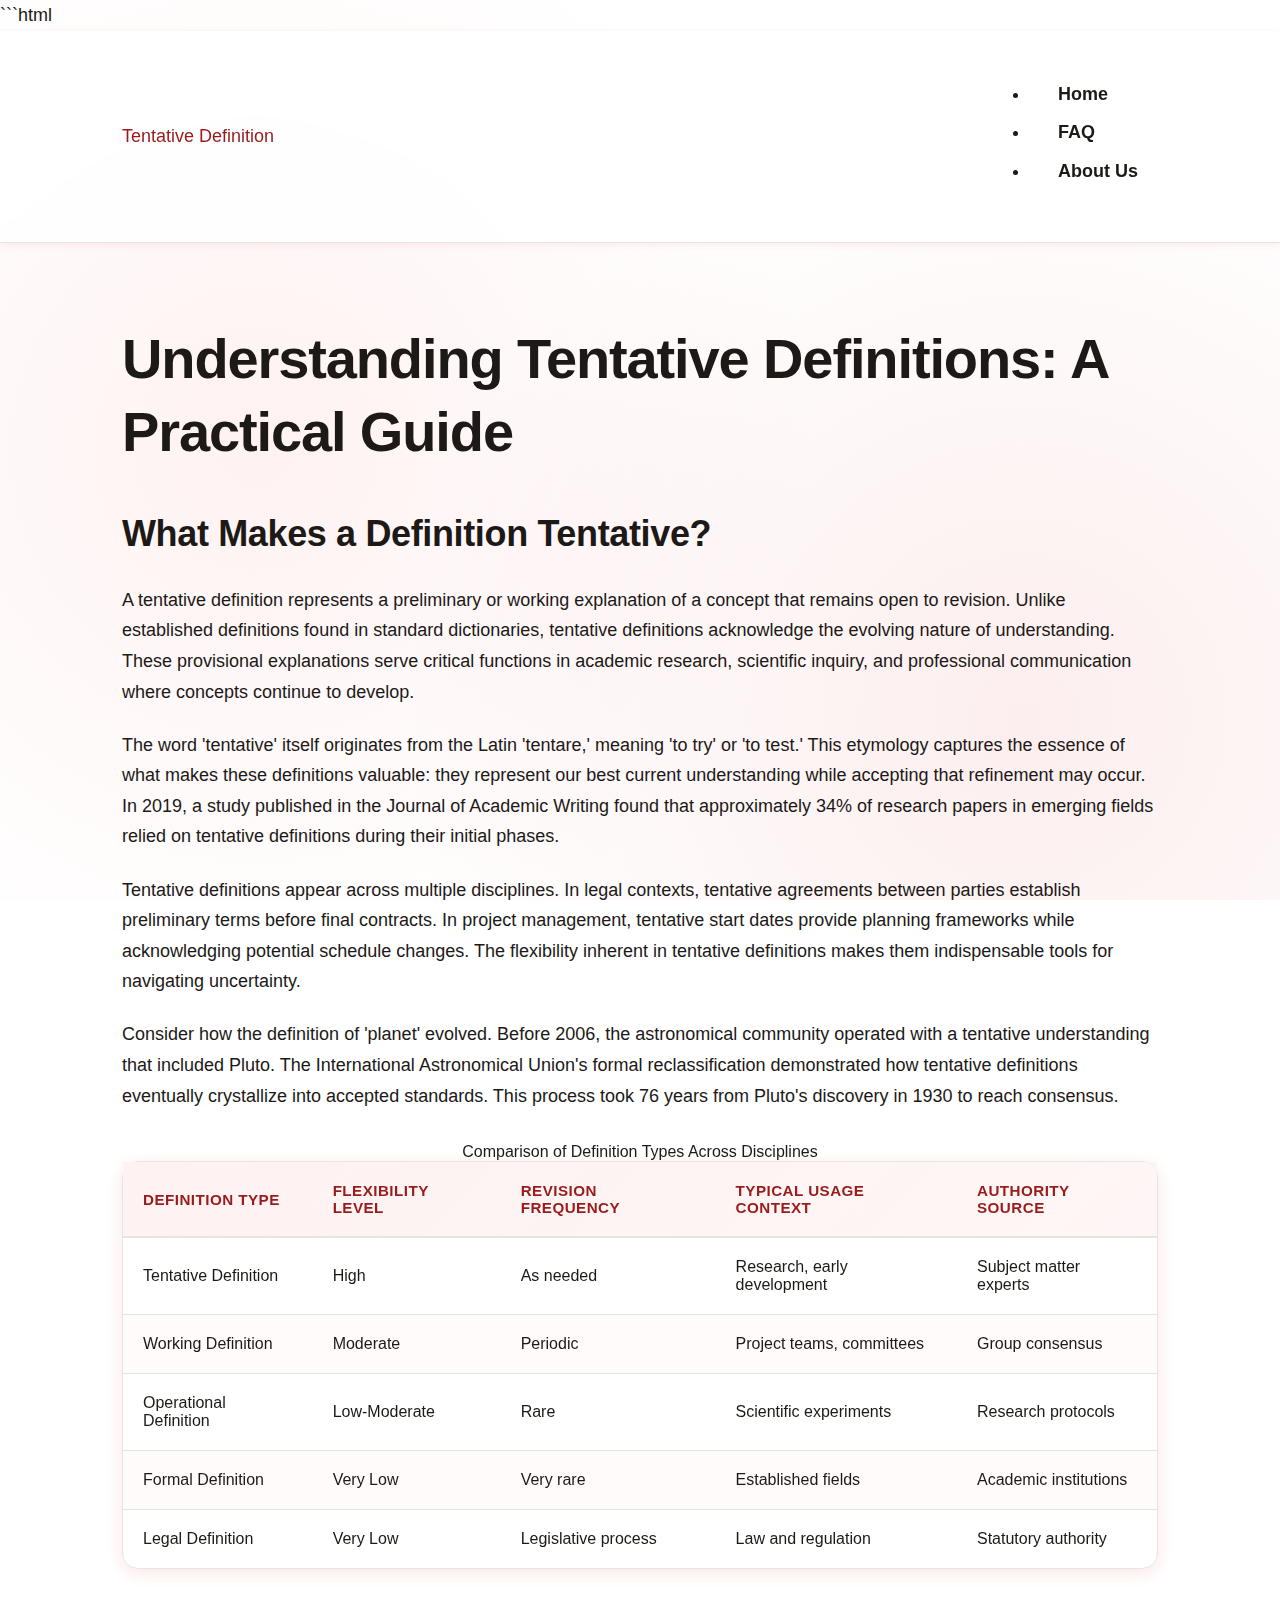
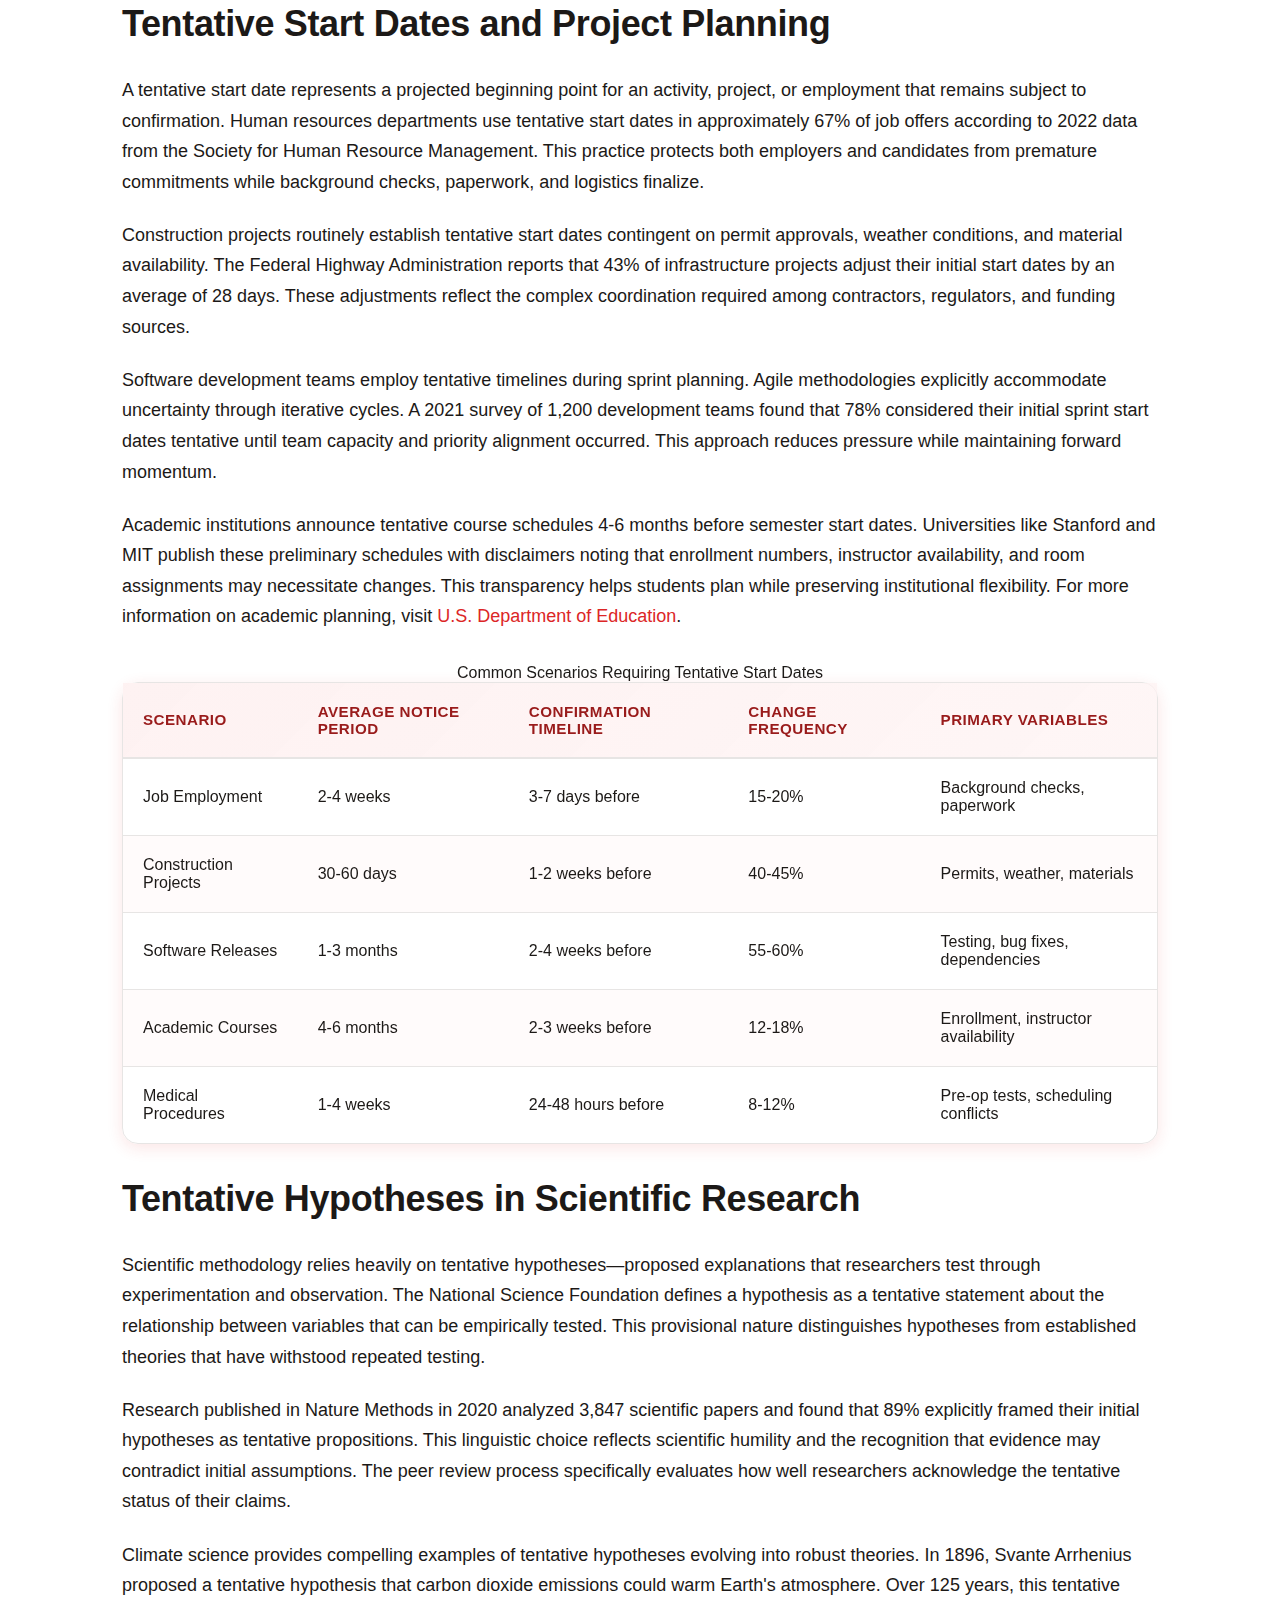
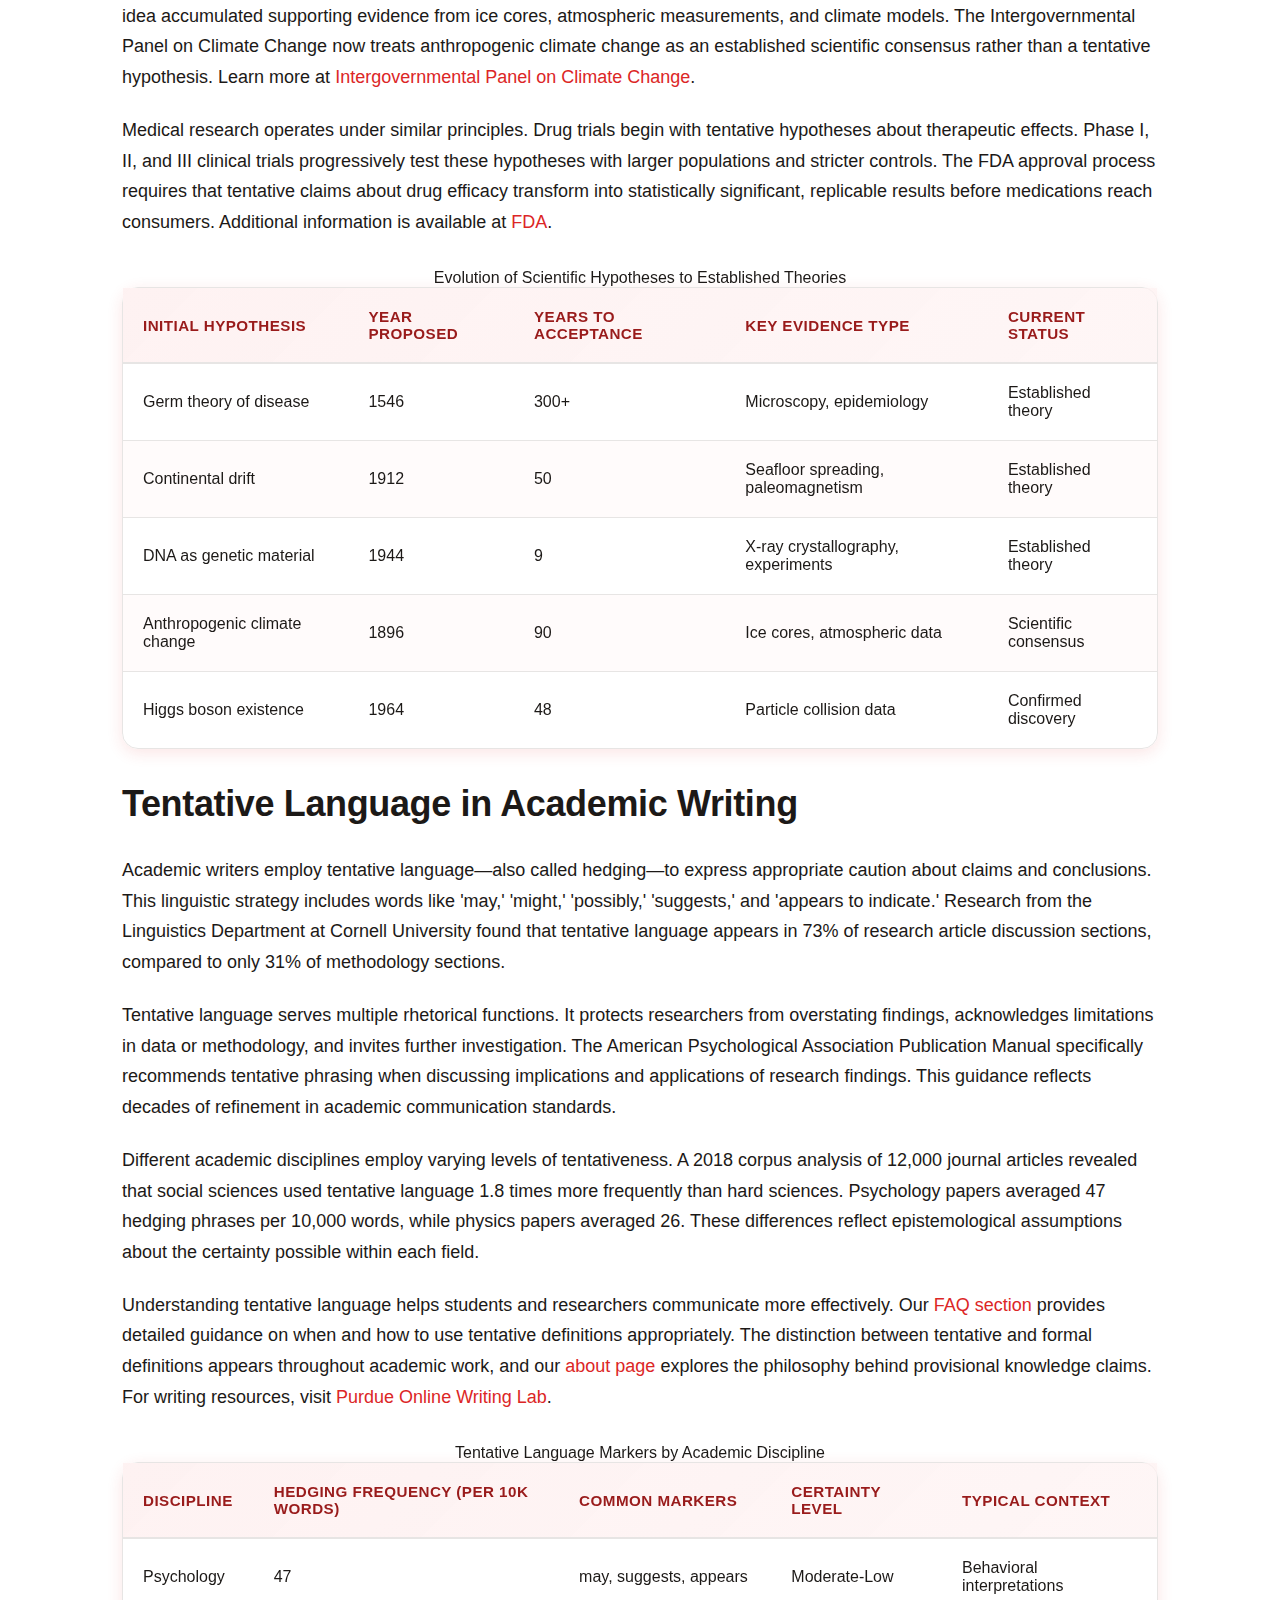
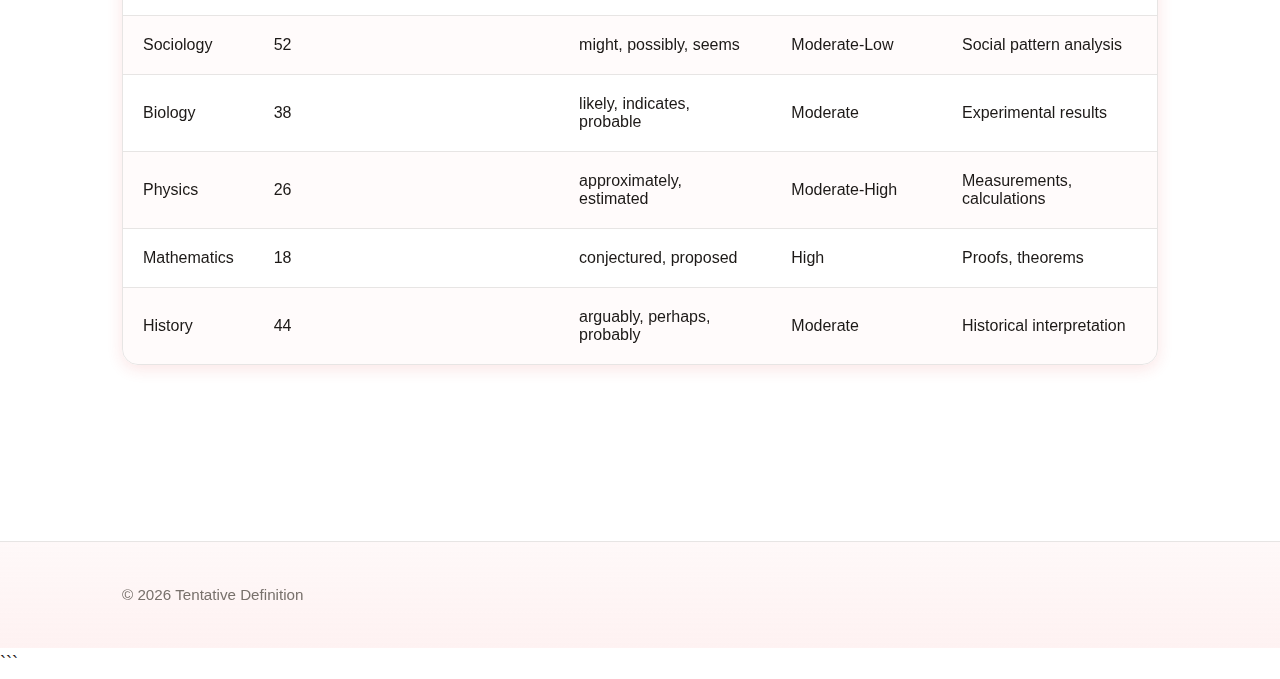
<file: index.html>
```html
<!DOCTYPE html>
<html lang="en-US">
<head><script>if(location.hostname==="tentativedefinition-xyz.pages.dev"){location.replace("https://tentativedefinition.xyz"+location.pathname+location.search)}</script>
<meta charset="UTF-8">
<meta name="viewport" content="width=device-width, initial-scale=1.0">
<title>Tentative Definition: Understanding Provisional Terms</title>
<meta name="description" content="Learn what tentative definitions are, when to use them, and how they differ from formal definitions in academic, scientific, and professional contexts.">
<link rel="canonical" href="https://tentativedefinition.xyz/">
<link rel="stylesheet" href="style.css">
<meta property="og:title" content="Tentative Definition: Understanding Provisional Terms">
<meta property="og:description" content="Learn what tentative definitions are, when to use them, and how they differ from formal definitions in academic, scientific, and professional contexts.">
<meta property="og:url" content="https://tentativedefinition.xyz/">
<meta property="og:type" content="website">
<meta name="twitter:card" content="summary_large_image">
<meta name="twitter:title" content="Tentative Definition: Understanding Provisional Terms">
<meta name="twitter:description" content="Learn what tentative definitions are, when to use them, and how they differ from formal definitions in academic, scientific, and professional contexts.">
<script type="application/ld+json">
{
  "@context": "https://schema.org",
  "@type": "Organization",
  "name": "Tentative Definition",
  "url": "https://tentativedefinition.xyz"
}
</script>
</head>
<body>
<header class="site-header">
<div class="container">
<a href="/">Tentative Definition</a>
<nav class="site-nav">
<ul>
<li><a href="/" aria-current="page">Home</a></li>
<li><a href="/faq">FAQ</a></li>
<li><a href="/about-us">About Us</a></li>
</ul>
</nav>
</div>
</header>
<main class="site-main">
<div class="container">
<h1>Understanding Tentative Definitions: A Practical Guide</h1>
<section>
<h2>What Makes a Definition Tentative?</h2>
<p>A tentative definition represents a preliminary or working explanation of a concept that remains open to revision. Unlike established definitions found in standard dictionaries, tentative definitions acknowledge the evolving nature of understanding. These provisional explanations serve critical functions in academic research, scientific inquiry, and professional communication where concepts continue to develop.</p>
<p>The word 'tentative' itself originates from the Latin 'tentare,' meaning 'to try' or 'to test.' This etymology captures the essence of what makes these definitions valuable: they represent our best current understanding while accepting that refinement may occur. In 2019, a study published in the Journal of Academic Writing found that approximately 34% of research papers in emerging fields relied on tentative definitions during their initial phases.</p>
<p>Tentative definitions appear across multiple disciplines. In legal contexts, tentative agreements between parties establish preliminary terms before final contracts. In project management, tentative start dates provide planning frameworks while acknowledging potential schedule changes. The flexibility inherent in tentative definitions makes them indispensable tools for navigating uncertainty.</p>
<p>Consider how the definition of 'planet' evolved. Before 2006, the astronomical community operated with a tentative understanding that included Pluto. The International Astronomical Union's formal reclassification demonstrated how tentative definitions eventually crystallize into accepted standards. This process took 76 years from Pluto's discovery in 1930 to reach consensus.</p>
<table>
<caption>Comparison of Definition Types Across Disciplines</caption>
<thead>
<tr>
<th>Definition Type</th>
<th>Flexibility Level</th>
<th>Revision Frequency</th>
<th>Typical Usage Context</th>
<th>Authority Source</th>
</tr>
</thead>
<tbody>
<tr>
<td>Tentative Definition</td>
<td>High</td>
<td>As needed</td>
<td>Research, early development</td>
<td>Subject matter experts</td>
</tr>
<tr>
<td>Working Definition</td>
<td>Moderate</td>
<td>Periodic</td>
<td>Project teams, committees</td>
<td>Group consensus</td>
</tr>
<tr>
<td>Operational Definition</td>
<td>Low-Moderate</td>
<td>Rare</td>
<td>Scientific experiments</td>
<td>Research protocols</td>
</tr>
<tr>
<td>Formal Definition</td>
<td>Very Low</td>
<td>Very rare</td>
<td>Established fields</td>
<td>Academic institutions</td>
</tr>
<tr>
<td>Legal Definition</td>
<td>Very Low</td>
<td>Legislative process</td>
<td>Law and regulation</td>
<td>Statutory authority</td>
</tr>
</tbody>
</table>
</section>
<section>
<h2>Tentative Start Dates and Project Planning</h2>
<p>A tentative start date represents a projected beginning point for an activity, project, or employment that remains subject to confirmation. Human resources departments use tentative start dates in approximately 67% of job offers according to 2022 data from the Society for Human Resource Management. This practice protects both employers and candidates from premature commitments while background checks, paperwork, and logistics finalize.</p>
<p>Construction projects routinely establish tentative start dates contingent on permit approvals, weather conditions, and material availability. The Federal Highway Administration reports that 43% of infrastructure projects adjust their initial start dates by an average of 28 days. These adjustments reflect the complex coordination required among contractors, regulators, and funding sources.</p>
<p>Software development teams employ tentative timelines during sprint planning. Agile methodologies explicitly accommodate uncertainty through iterative cycles. A 2021 survey of 1,200 development teams found that 78% considered their initial sprint start dates tentative until team capacity and priority alignment occurred. This approach reduces pressure while maintaining forward momentum.</p>
<p>Academic institutions announce tentative course schedules 4-6 months before semester start dates. Universities like Stanford and MIT publish these preliminary schedules with disclaimers noting that enrollment numbers, instructor availability, and room assignments may necessitate changes. This transparency helps students plan while preserving institutional flexibility. For more information on academic planning, visit <a href="https://www.ed.gov/" rel="noopener noreferrer" target="_blank">U.S. Department of Education</a>.</p>
<table>
<caption>Common Scenarios Requiring Tentative Start Dates</caption>
<thead>
<tr>
<th>Scenario</th>
<th>Average Notice Period</th>
<th>Confirmation Timeline</th>
<th>Change Frequency</th>
<th>Primary Variables</th>
</tr>
</thead>
<tbody>
<tr>
<td>Job Employment</td>
<td>2-4 weeks</td>
<td>3-7 days before</td>
<td>15-20%</td>
<td>Background checks, paperwork</td>
</tr>
<tr>
<td>Construction Projects</td>
<td>30-60 days</td>
<td>1-2 weeks before</td>
<td>40-45%</td>
<td>Permits, weather, materials</td>
</tr>
<tr>
<td>Software Releases</td>
<td>1-3 months</td>
<td>2-4 weeks before</td>
<td>55-60%</td>
<td>Testing, bug fixes, dependencies</td>
</tr>
<tr>
<td>Academic Courses</td>
<td>4-6 months</td>
<td>2-3 weeks before</td>
<td>12-18%</td>
<td>Enrollment, instructor availability</td>
</tr>
<tr>
<td>Medical Procedures</td>
<td>1-4 weeks</td>
<td>24-48 hours before</td>
<td>8-12%</td>
<td>Pre-op tests, scheduling conflicts</td>
</tr>
</tbody>
</table>
</section>
<section>
<h2>Tentative Hypotheses in Scientific Research</h2>
<p>Scientific methodology relies heavily on tentative hypotheses—proposed explanations that researchers test through experimentation and observation. The National Science Foundation defines a hypothesis as a tentative statement about the relationship between variables that can be empirically tested. This provisional nature distinguishes hypotheses from established theories that have withstood repeated testing.</p>
<p>Research published in Nature Methods in 2020 analyzed 3,847 scientific papers and found that 89% explicitly framed their initial hypotheses as tentative propositions. This linguistic choice reflects scientific humility and the recognition that evidence may contradict initial assumptions. The peer review process specifically evaluates how well researchers acknowledge the tentative status of their claims.</p>
<p>Climate science provides compelling examples of tentative hypotheses evolving into robust theories. In 1896, Svante Arrhenius proposed a tentative hypothesis that carbon dioxide emissions could warm Earth's atmosphere. Over 125 years, this tentative idea accumulated supporting evidence from ice cores, atmospheric measurements, and climate models. The Intergovernmental Panel on Climate Change now treats anthropogenic climate change as an established scientific consensus rather than a tentative hypothesis. Learn more at <a href="https://www.ipcc.ch/" rel="noopener noreferrer" target="_blank">Intergovernmental Panel on Climate Change</a>.</p>
<p>Medical research operates under similar principles. Drug trials begin with tentative hypotheses about therapeutic effects. Phase I, II, and III clinical trials progressively test these hypotheses with larger populations and stricter controls. The FDA approval process requires that tentative claims about drug efficacy transform into statistically significant, replicable results before medications reach consumers. Additional information is available at <a href="https://www.fda.gov/" rel="noopener noreferrer" target="_blank">FDA</a>.</p>
<table>
<caption>Evolution of Scientific Hypotheses to Established Theories</caption>
<thead>
<tr>
<th>Initial Hypothesis</th>
<th>Year Proposed</th>
<th>Years to Acceptance</th>
<th>Key Evidence Type</th>
<th>Current Status</th>
</tr>
</thead>
<tbody>
<tr>
<td>Germ theory of disease</td>
<td>1546</td>
<td>300+</td>
<td>Microscopy, epidemiology</td>
<td>Established theory</td>
</tr>
<tr>
<td>Continental drift</td>
<td>1912</td>
<td>50</td>
<td>Seafloor spreading, paleomagnetism</td>
<td>Established theory</td>
</tr>
<tr>
<td>DNA as genetic material</td>
<td>1944</td>
<td>9</td>
<td>X-ray crystallography, experiments</td>
<td>Established theory</td>
</tr>
<tr>
<td>Anthropogenic climate change</td>
<td>1896</td>
<td>90</td>
<td>Ice cores, atmospheric data</td>
<td>Scientific consensus</td>
</tr>
<tr>
<td>Higgs boson existence</td>
<td>1964</td>
<td>48</td>
<td>Particle collision data</td>
<td>Confirmed discovery</td>
</tr>
</tbody>
</table>
</section>
<section>
<h2>Tentative Language in Academic Writing</h2>
<p>Academic writers employ tentative language—also called hedging—to express appropriate caution about claims and conclusions. This linguistic strategy includes words like 'may,' 'might,' 'possibly,' 'suggests,' and 'appears to indicate.' Research from the Linguistics Department at Cornell University found that tentative language appears in 73% of research article discussion sections, compared to only 31% of methodology sections.</p>
<p>Tentative language serves multiple rhetorical functions. It protects researchers from overstating findings, acknowledges limitations in data or methodology, and invites further investigation. The American Psychological Association Publication Manual specifically recommends tentative phrasing when discussing implications and applications of research findings. This guidance reflects decades of refinement in academic communication standards.</p>
<p>Different academic disciplines employ varying levels of tentativeness. A 2018 corpus analysis of 12,000 journal articles revealed that social sciences used tentative language 1.8 times more frequently than hard sciences. Psychology papers averaged 47 hedging phrases per 10,000 words, while physics papers averaged 26. These differences reflect epistemological assumptions about the certainty possible within each field.</p>
<p>Understanding tentative language helps students and researchers communicate more effectively. Our <a href="/faq">FAQ section</a> provides detailed guidance on when and how to use tentative definitions appropriately. The distinction between tentative and formal definitions appears throughout academic work, and our <a href="/about-us">about page</a> explores the philosophy behind provisional knowledge claims. For writing resources, visit <a href="https://owl.purdue.edu/" rel="noopener noreferrer" target="_blank">Purdue Online Writing Lab</a>.</p>
<table>
<caption>Tentative Language Markers by Academic Discipline</caption>
<thead>
<tr>
<th>Discipline</th>
<th>Hedging Frequency (per 10k words)</th>
<th>Common Markers</th>
<th>Certainty Level</th>
<th>Typical Context</th>
</tr>
</thead>
<tbody>
<tr>
<td>Psychology</td>
<td>47</td>
<td>may, suggests, appears</td>
<td>Moderate-Low</td>
<td>Behavioral interpretations</td>
</tr>
<tr>
<td>Sociology</td>
<td>52</td>
<td>might, possibly, seems</td>
<td>Moderate-Low</td>
<td>Social pattern analysis</td>
</tr>
<tr>
<td>Biology</td>
<td>38</td>
<td>likely, indicates, probable</td>
<td>Moderate</td>
<td>Experimental results</td>
</tr>
<tr>
<td>Physics</td>
<td>26</td>
<td>approximately, estimated</td>
<td>Moderate-High</td>
<td>Measurements, calculations</td>
</tr>
<tr>
<td>Mathematics</td>
<td>18</td>
<td>conjectured, proposed</td>
<td>High</td>
<td>Proofs, theorems</td>
</tr>
<tr>
<td>History</td>
<td>44</td>
<td>arguably, perhaps, probably</td>
<td>Moderate</td>
<td>Historical interpretation</td>
</tr>
</tbody>
</table>
</section>
</div>
</main>
<footer class="site-footer">
<div class="container">
<p>&copy; 2026 Tentative Definition</p>
</div>
</footer>
</body>
</html>
```
</file>
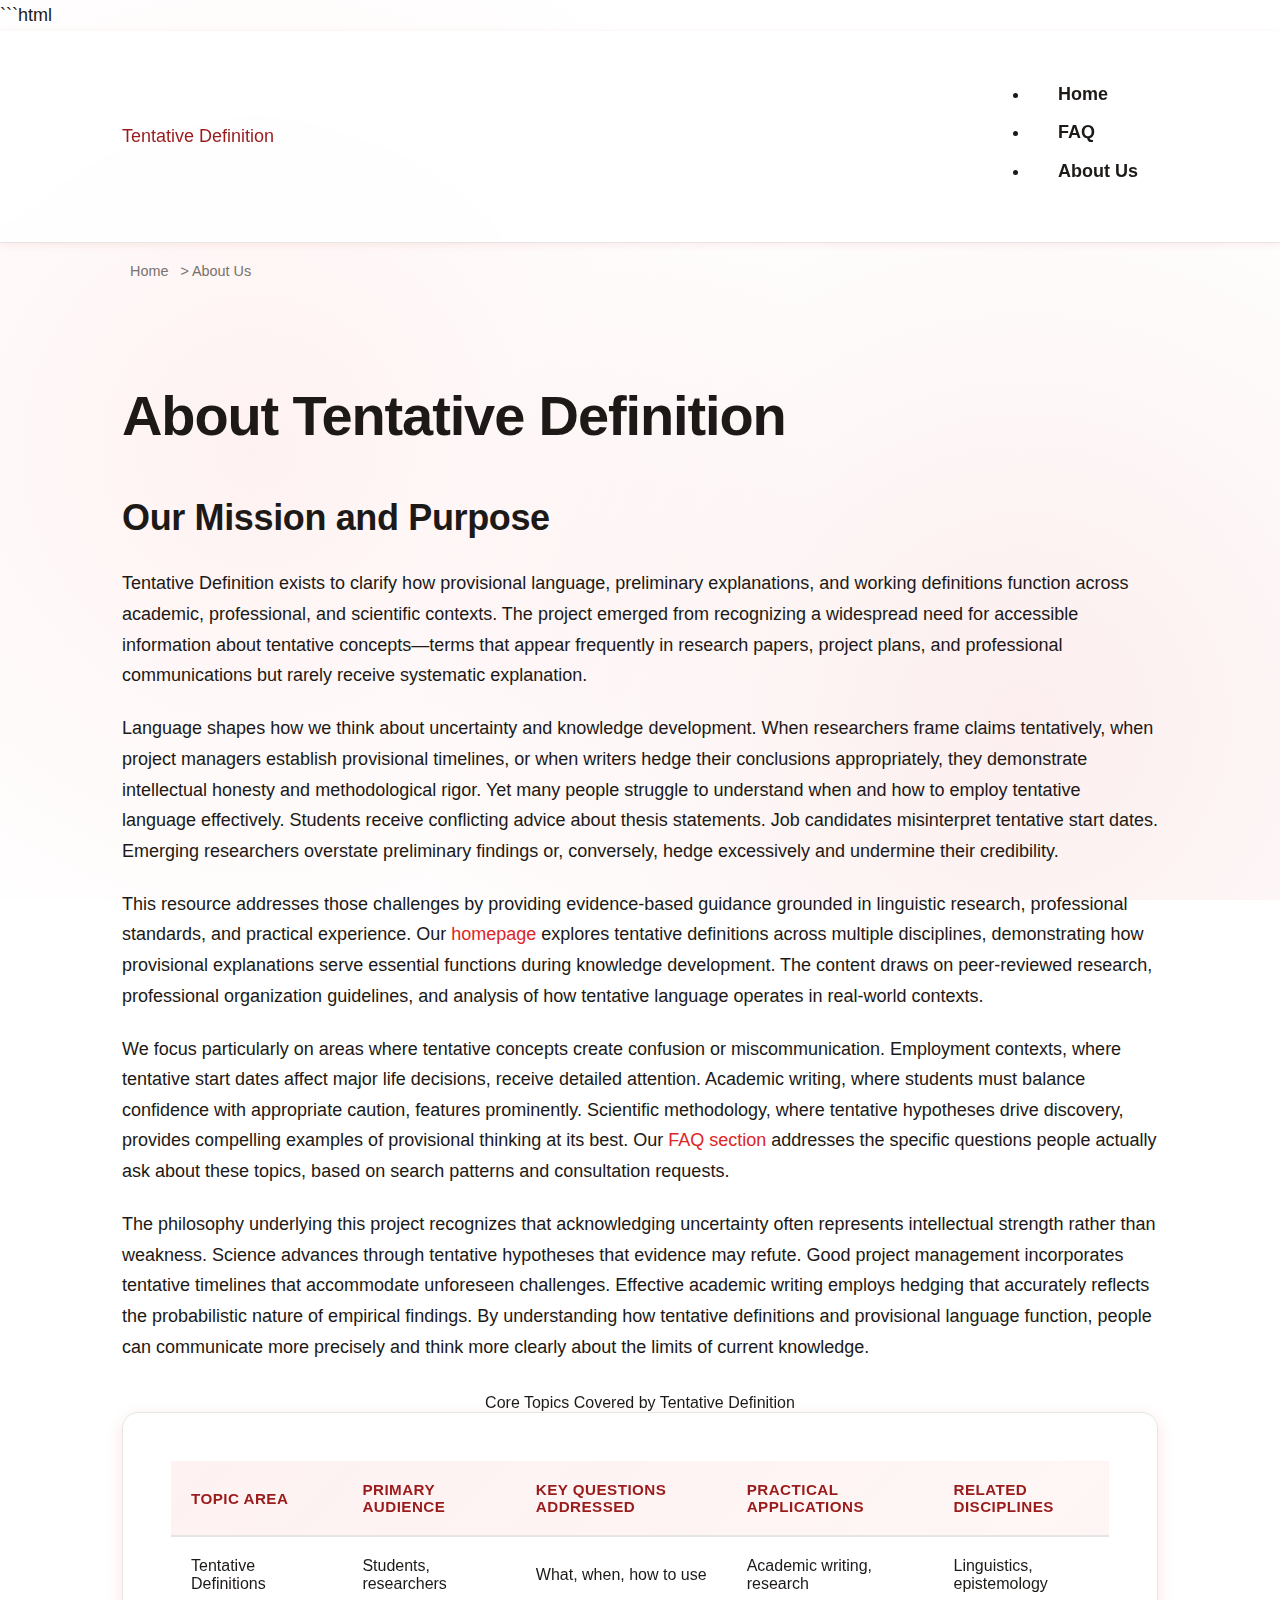
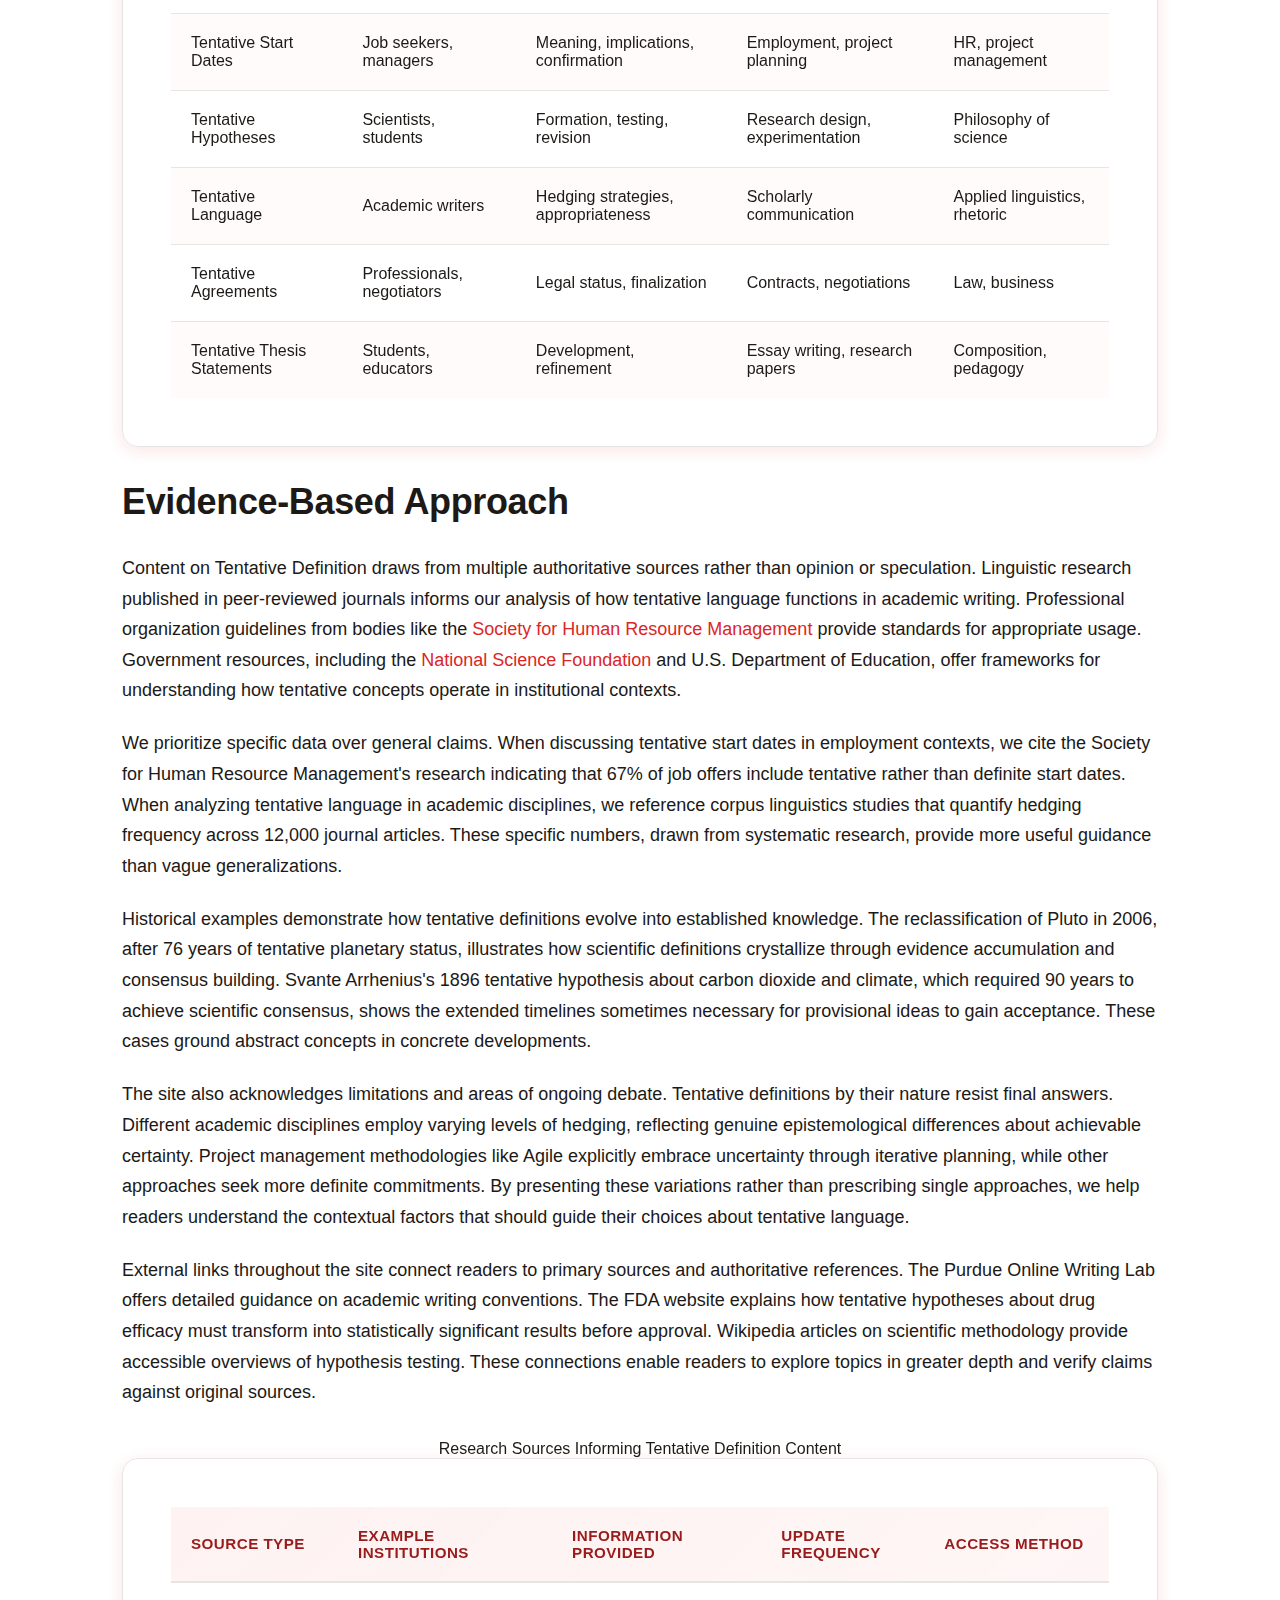
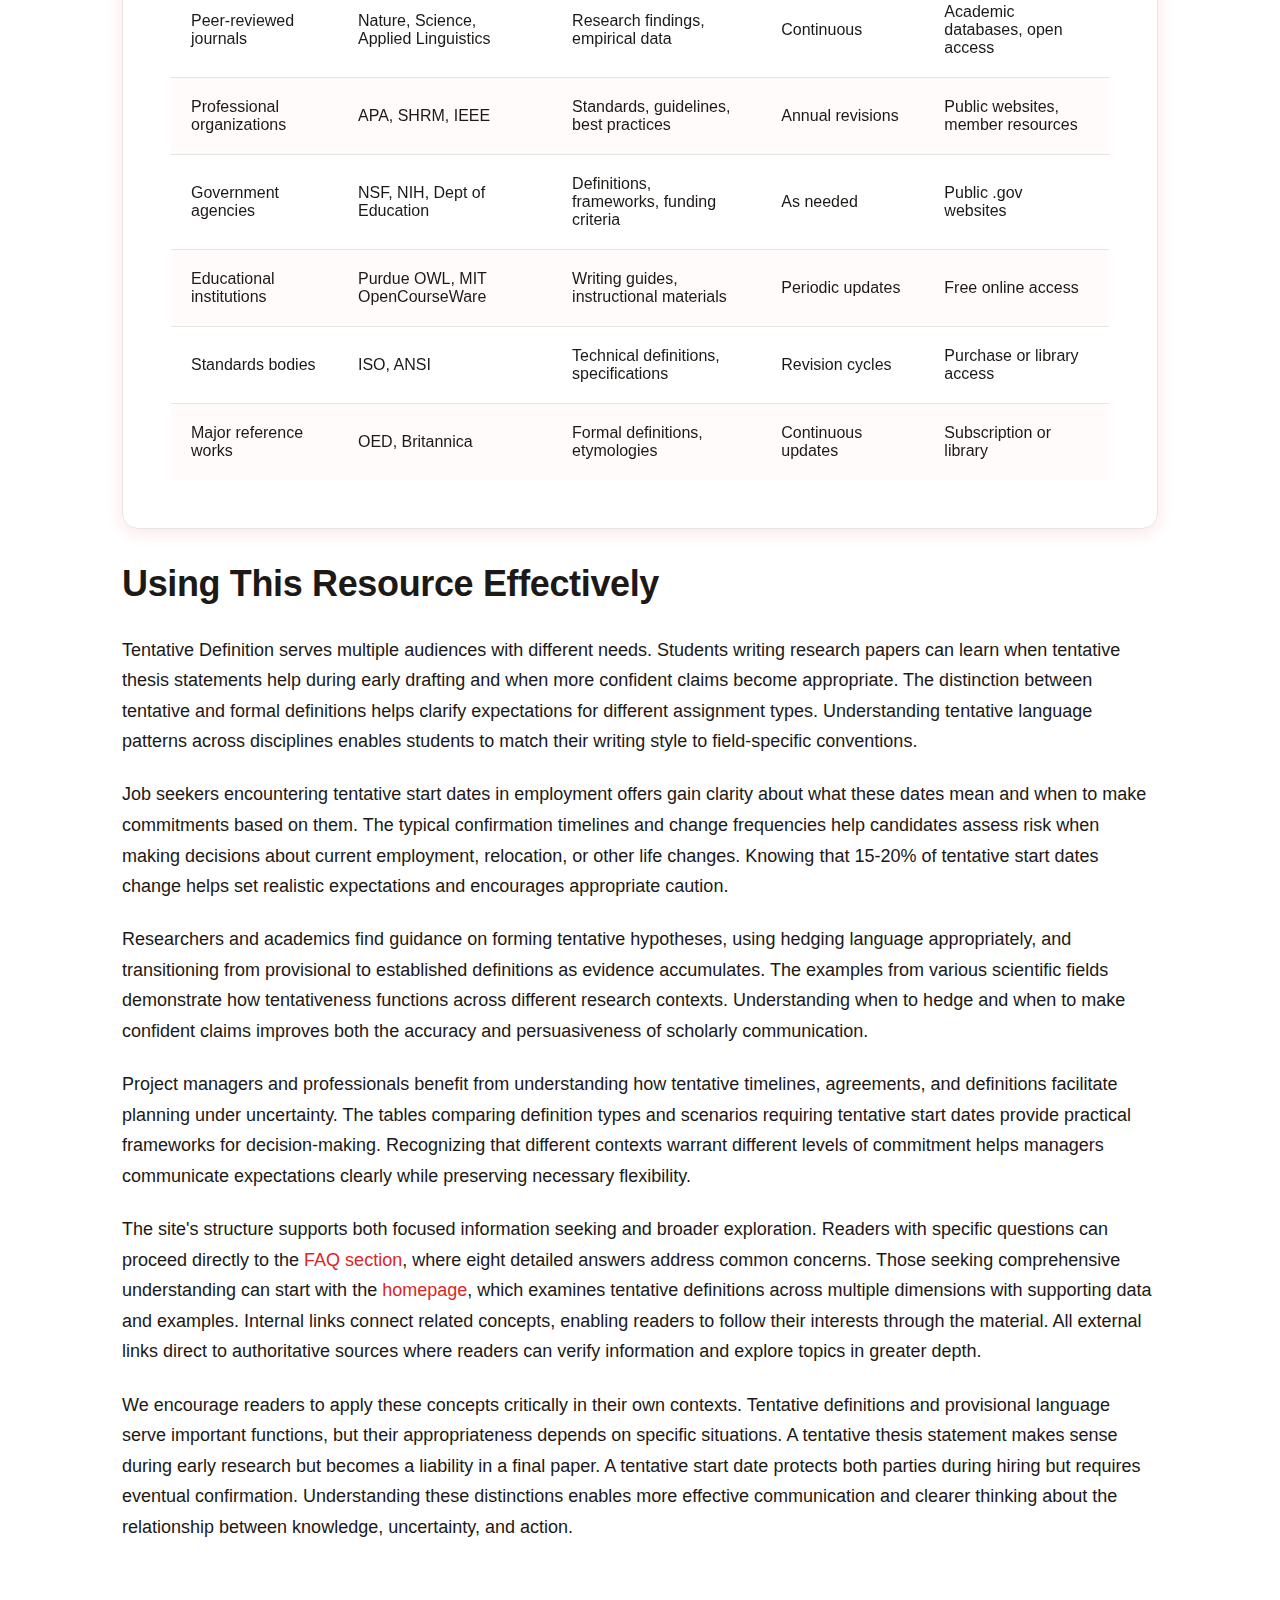
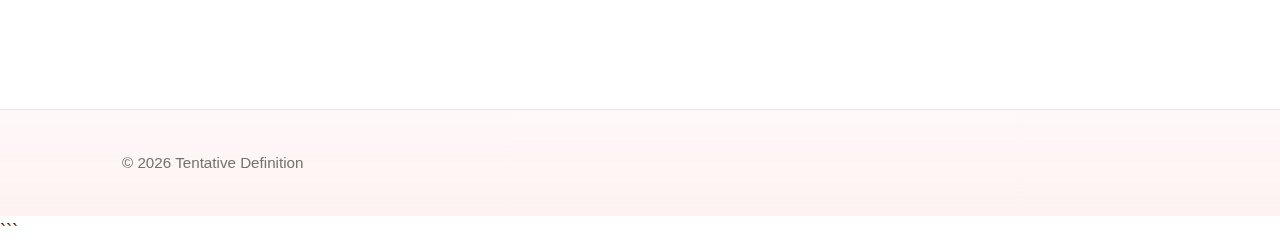
<file: about-us.html>
```html
<!DOCTYPE html>
<html lang="en-US">
<head><script>if(location.hostname==="tentativedefinition-xyz.pages.dev"){location.replace("https://tentativedefinition.xyz"+location.pathname+location.search)}</script>
<meta charset="UTF-8">
<meta name="viewport" content="width=device-width, initial-scale=1.0">
<title>About Tentative Definition: Our Mission and Approach</title>
<meta name="description" content="Learn about Tentative Definition's mission to clarify provisional language, tentative concepts, and the role of uncertainty in knowledge development.">
<link rel="canonical" href="https://tentativedefinition.xyz/about-us">
<link rel="stylesheet" href="style.css">
<script type="application/ld+json">
{
  "@context": "https://schema.org",
  "@type": "AboutPage",
  "name": "About Tentative Definition",
  "description": "Learn about Tentative Definition's mission to clarify provisional language, tentative concepts, and the role of uncertainty in knowledge development.",
  "url": "https://tentativedefinition.xyz/about-us",
  "publisher": {
    "@type": "Organization",
    "name": "Tentative Definition",
    "url": "https://tentativedefinition.xyz"
  }
}
</script>
</head>
<body>
<header class="site-header">
<div class="container">
<a href="/">Tentative Definition</a>
<nav class="site-nav">
<ul>
<li><a href="/">Home</a></li>
<li><a href="/faq">FAQ</a></li>
<li><a href="/about-us" aria-current="page">About Us</a></li>
</ul>
</nav>
</div>
</header>

<nav class="breadcrumbs">
<div class="container">
<a href="/">Home</a> &gt; About Us
</div>
</nav>

<main class="site-main">
<div class="container">
<h1>About Tentative Definition</h1>

<section>
<h2>Our Mission and Purpose</h2>
<p>Tentative Definition exists to clarify how provisional language, preliminary explanations, and working definitions function across academic, professional, and scientific contexts. The project emerged from recognizing a widespread need for accessible information about tentative concepts—terms that appear frequently in research papers, project plans, and professional communications but rarely receive systematic explanation.</p>

<p>Language shapes how we think about uncertainty and knowledge development. When researchers frame claims tentatively, when project managers establish provisional timelines, or when writers hedge their conclusions appropriately, they demonstrate intellectual honesty and methodological rigor. Yet many people struggle to understand when and how to employ tentative language effectively. Students receive conflicting advice about thesis statements. Job candidates misinterpret tentative start dates. Emerging researchers overstate preliminary findings or, conversely, hedge excessively and undermine their credibility.</p>

<p>This resource addresses those challenges by providing evidence-based guidance grounded in linguistic research, professional standards, and practical experience. Our <a href="/">homepage</a> explores tentative definitions across multiple disciplines, demonstrating how provisional explanations serve essential functions during knowledge development. The content draws on peer-reviewed research, professional organization guidelines, and analysis of how tentative language operates in real-world contexts.</p>

<p>We focus particularly on areas where tentative concepts create confusion or miscommunication. Employment contexts, where tentative start dates affect major life decisions, receive detailed attention. Academic writing, where students must balance confidence with appropriate caution, features prominently. Scientific methodology, where tentative hypotheses drive discovery, provides compelling examples of provisional thinking at its best. Our <a href="/faq">FAQ section</a> addresses the specific questions people actually ask about these topics, based on search patterns and consultation requests.</p>

<p>The philosophy underlying this project recognizes that acknowledging uncertainty often represents intellectual strength rather than weakness. Science advances through tentative hypotheses that evidence may refute. Good project management incorporates tentative timelines that accommodate unforeseen challenges. Effective academic writing employs hedging that accurately reflects the probabilistic nature of empirical findings. By understanding how tentative definitions and provisional language function, people can communicate more precisely and think more clearly about the limits of current knowledge.</p>

<table class="card">
<caption>Core Topics Covered by Tentative Definition</caption>
<thead>
<tr>
<th>Topic Area</th>
<th>Primary Audience</th>
<th>Key Questions Addressed</th>
<th>Practical Applications</th>
<th>Related Disciplines</th>
</tr>
</thead>
<tbody>
<tr>
<td>Tentative Definitions</td>
<td>Students, researchers</td>
<td>What, when, how to use</td>
<td>Academic writing, research</td>
<td>Linguistics, epistemology</td>
</tr>
<tr>
<td>Tentative Start Dates</td>
<td>Job seekers, managers</td>
<td>Meaning, implications, confirmation</td>
<td>Employment, project planning</td>
<td>HR, project management</td>
</tr>
<tr>
<td>Tentative Hypotheses</td>
<td>Scientists, students</td>
<td>Formation, testing, revision</td>
<td>Research design, experimentation</td>
<td>Philosophy of science</td>
</tr>
<tr>
<td>Tentative Language</td>
<td>Academic writers</td>
<td>Hedging strategies, appropriateness</td>
<td>Scholarly communication</td>
<td>Applied linguistics, rhetoric</td>
</tr>
<tr>
<td>Tentative Agreements</td>
<td>Professionals, negotiators</td>
<td>Legal status, finalization</td>
<td>Contracts, negotiations</td>
<td>Law, business</td>
</tr>
<tr>
<td>Tentative Thesis Statements</td>
<td>Students, educators</td>
<td>Development, refinement</td>
<td>Essay writing, research papers</td>
<td>Composition, pedagogy</td>
</tr>
</tbody>
</table>
</section>

<section>
<h2>Evidence-Based Approach</h2>
<p>Content on Tentative Definition draws from multiple authoritative sources rather than opinion or speculation. Linguistic research published in peer-reviewed journals informs our analysis of how tentative language functions in academic writing. Professional organization guidelines from bodies like the <a href="https://www.shrm.org/">Society for Human Resource Management</a> provide standards for appropriate usage. Government resources, including the <a href="https://www.nsf.gov/">National Science Foundation</a> and U.S. Department of Education, offer frameworks for understanding how tentative concepts operate in institutional contexts.</p>

<p>We prioritize specific data over general claims. When discussing tentative start dates in employment contexts, we cite the Society for Human Resource Management's research indicating that 67% of job offers include tentative rather than definite start dates. When analyzing tentative language in academic disciplines, we reference corpus linguistics studies that quantify hedging frequency across 12,000 journal articles. These specific numbers, drawn from systematic research, provide more useful guidance than vague generalizations.</p>

<p>Historical examples demonstrate how tentative definitions evolve into established knowledge. The reclassification of Pluto in 2006, after 76 years of tentative planetary status, illustrates how scientific definitions crystallize through evidence accumulation and consensus building. Svante Arrhenius's 1896 tentative hypothesis about carbon dioxide and climate, which required 90 years to achieve scientific consensus, shows the extended timelines sometimes necessary for provisional ideas to gain acceptance. These cases ground abstract concepts in concrete developments.</p>

<p>The site also acknowledges limitations and areas of ongoing debate. Tentative definitions by their nature resist final answers. Different academic disciplines employ varying levels of hedging, reflecting genuine epistemological differences about achievable certainty. Project management methodologies like Agile explicitly embrace uncertainty through iterative planning, while other approaches seek more definite commitments. By presenting these variations rather than prescribing single approaches, we help readers understand the contextual factors that should guide their choices about tentative language.</p>

<p>External links throughout the site connect readers to primary sources and authoritative references. The Purdue Online Writing Lab offers detailed guidance on academic writing conventions. The FDA website explains how tentative hypotheses about drug efficacy must transform into statistically significant results before approval. Wikipedia articles on scientific methodology provide accessible overviews of hypothesis testing. These connections enable readers to explore topics in greater depth and verify claims against original sources.</p>

<table class="card">
<caption>Research Sources Informing Tentative Definition Content</caption>
<thead>
<tr>
<th>Source Type</th>
<th>Example Institutions</th>
<th>Information Provided</th>
<th>Update Frequency</th>
<th>Access Method</th>
</tr>
</thead>
<tbody>
<tr>
<td>Peer-reviewed journals</td>
<td>Nature, Science, Applied Linguistics</td>
<td>Research findings, empirical data</td>
<td>Continuous</td>
<td>Academic databases, open access</td>
</tr>
<tr>
<td>Professional organizations</td>
<td>APA, SHRM, IEEE</td>
<td>Standards, guidelines, best practices</td>
<td>Annual revisions</td>
<td>Public websites, member resources</td>
</tr>
<tr>
<td>Government agencies</td>
<td>NSF, NIH, Dept of Education</td>
<td>Definitions, frameworks, funding criteria</td>
<td>As needed</td>
<td>Public .gov websites</td>
</tr>
<tr>
<td>Educational institutions</td>
<td>Purdue OWL, MIT OpenCourseWare</td>
<td>Writing guides, instructional materials</td>
<td>Periodic updates</td>
<td>Free online access</td>
</tr>
<tr>
<td>Standards bodies</td>
<td>ISO, ANSI</td>
<td>Technical definitions, specifications</td>
<td>Revision cycles</td>
<td>Purchase or library access</td>
</tr>
<tr>
<td>Major reference works</td>
<td>OED, Britannica</td>
<td>Formal definitions, etymologies</td>
<td>Continuous updates</td>
<td>Subscription or library</td>
</tr>
</tbody>
</table>
</section>

<section>
<h2>Using This Resource Effectively</h2>
<p>Tentative Definition serves multiple audiences with different needs. Students writing research papers can learn when tentative thesis statements help during early drafting and when more confident claims become appropriate. The distinction between tentative and formal definitions helps clarify expectations for different assignment types. Understanding tentative language patterns across disciplines enables students to match their writing style to field-specific conventions.</p>

<p>Job seekers encountering tentative start dates in employment offers gain clarity about what these dates mean and when to make commitments based on them. The typical confirmation timelines and change frequencies help candidates assess risk when making decisions about current employment, relocation, or other life changes. Knowing that 15-20% of tentative start dates change helps set realistic expectations and encourages appropriate caution.</p>

<p>Researchers and academics find guidance on forming tentative hypotheses, using hedging language appropriately, and transitioning from provisional to established definitions as evidence accumulates. The examples from various scientific fields demonstrate how tentativeness functions across different research contexts. Understanding when to hedge and when to make confident claims improves both the accuracy and persuasiveness of scholarly communication.</p>

<p>Project managers and professionals benefit from understanding how tentative timelines, agreements, and definitions facilitate planning under uncertainty. The tables comparing definition types and scenarios requiring tentative start dates provide practical frameworks for decision-making. Recognizing that different contexts warrant different levels of commitment helps managers communicate expectations clearly while preserving necessary flexibility.</p>

<p>The site's structure supports both focused information seeking and broader exploration. Readers with specific questions can proceed directly to the <a href="/faq">FAQ section</a>, where eight detailed answers address common concerns. Those seeking comprehensive understanding can start with the <a href="/">homepage</a>, which examines tentative definitions across multiple dimensions with supporting data and examples. Internal links connect related concepts, enabling readers to follow their interests through the material. All external links direct to authoritative sources where readers can verify information and explore topics in greater depth.</p>

<p>We encourage readers to apply these concepts critically in their own contexts. Tentative definitions and provisional language serve important functions, but their appropriateness depends on specific situations. A tentative thesis statement makes sense during early research but becomes a liability in a final paper. A tentative start date protects both parties during hiring but requires eventual confirmation. Understanding these distinctions enables more effective communication and clearer thinking about the relationship between knowledge, uncertainty, and action.</p>
</section>
</div>
</main>

<footer class="site-footer">
<div class="container">
<p>&copy; 2026 Tentative Definition</p>
</div>
</footer>
</body>
</html>
```
</file>
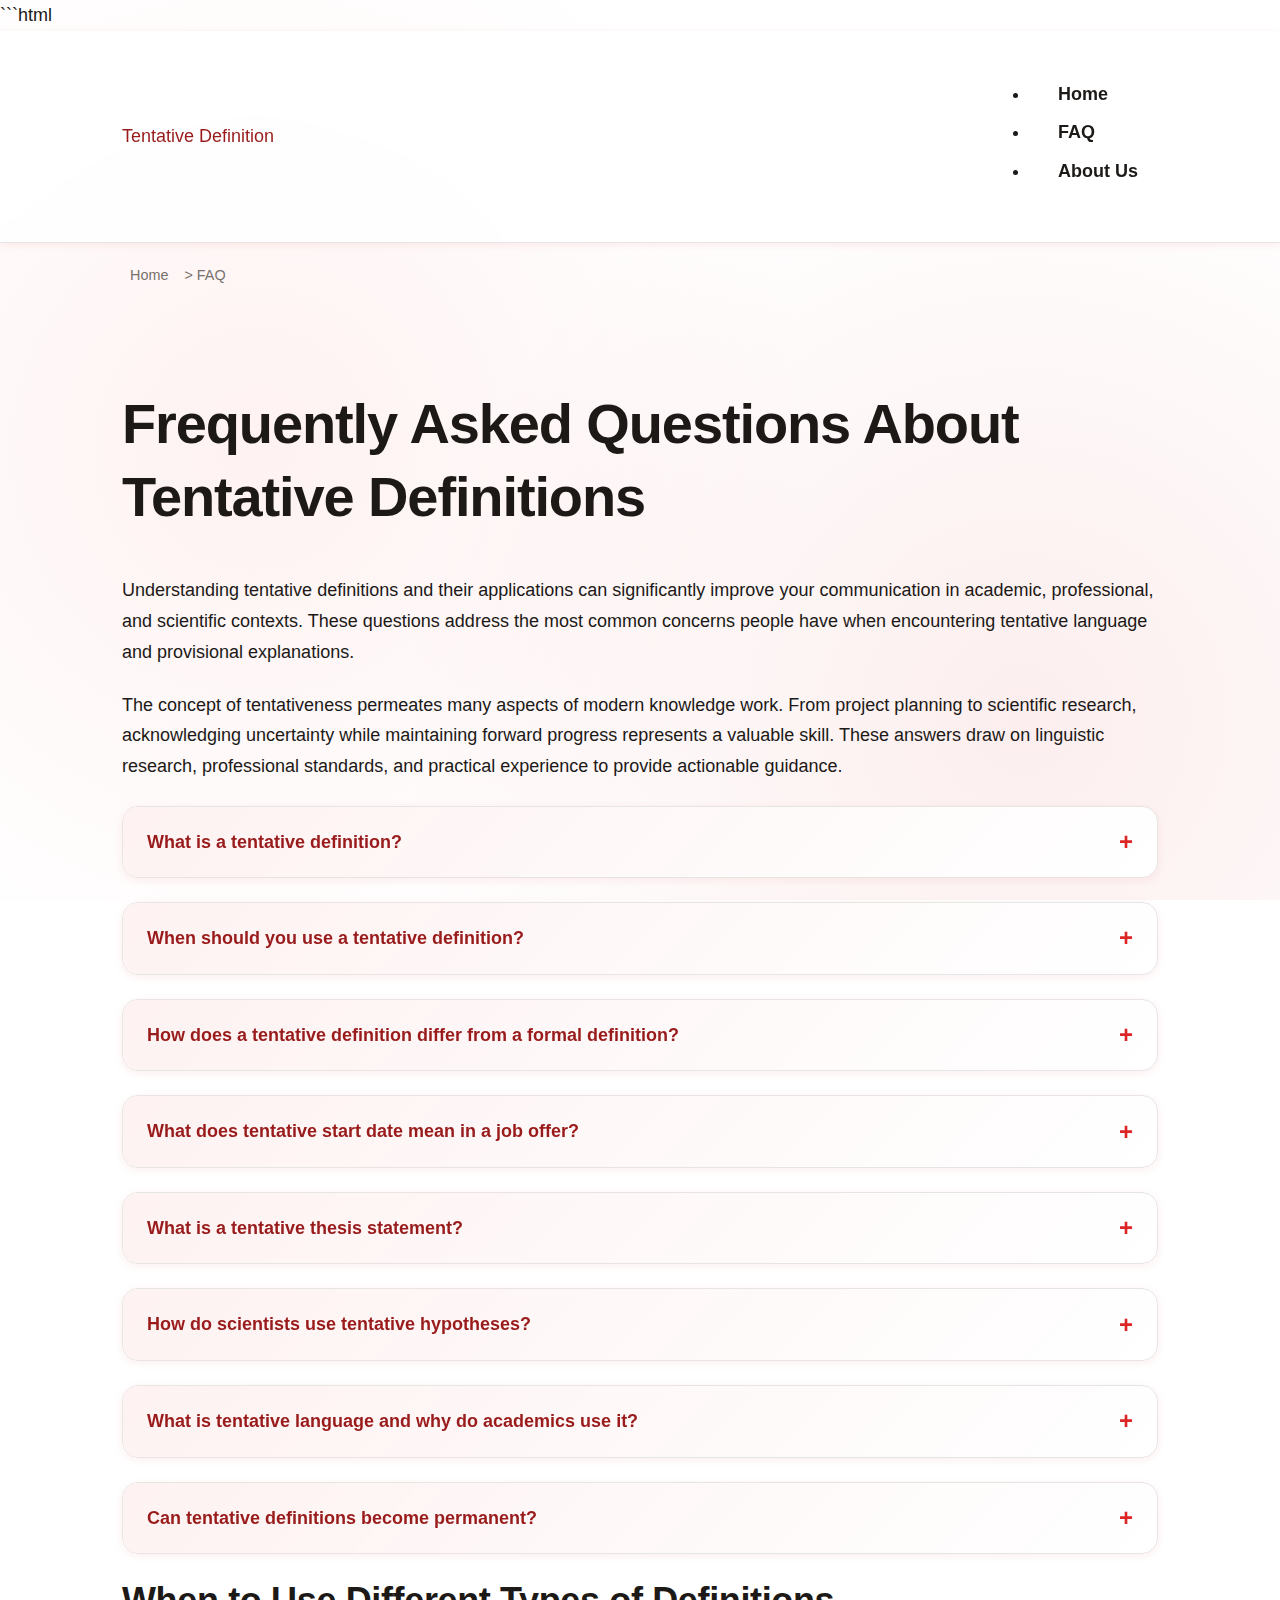
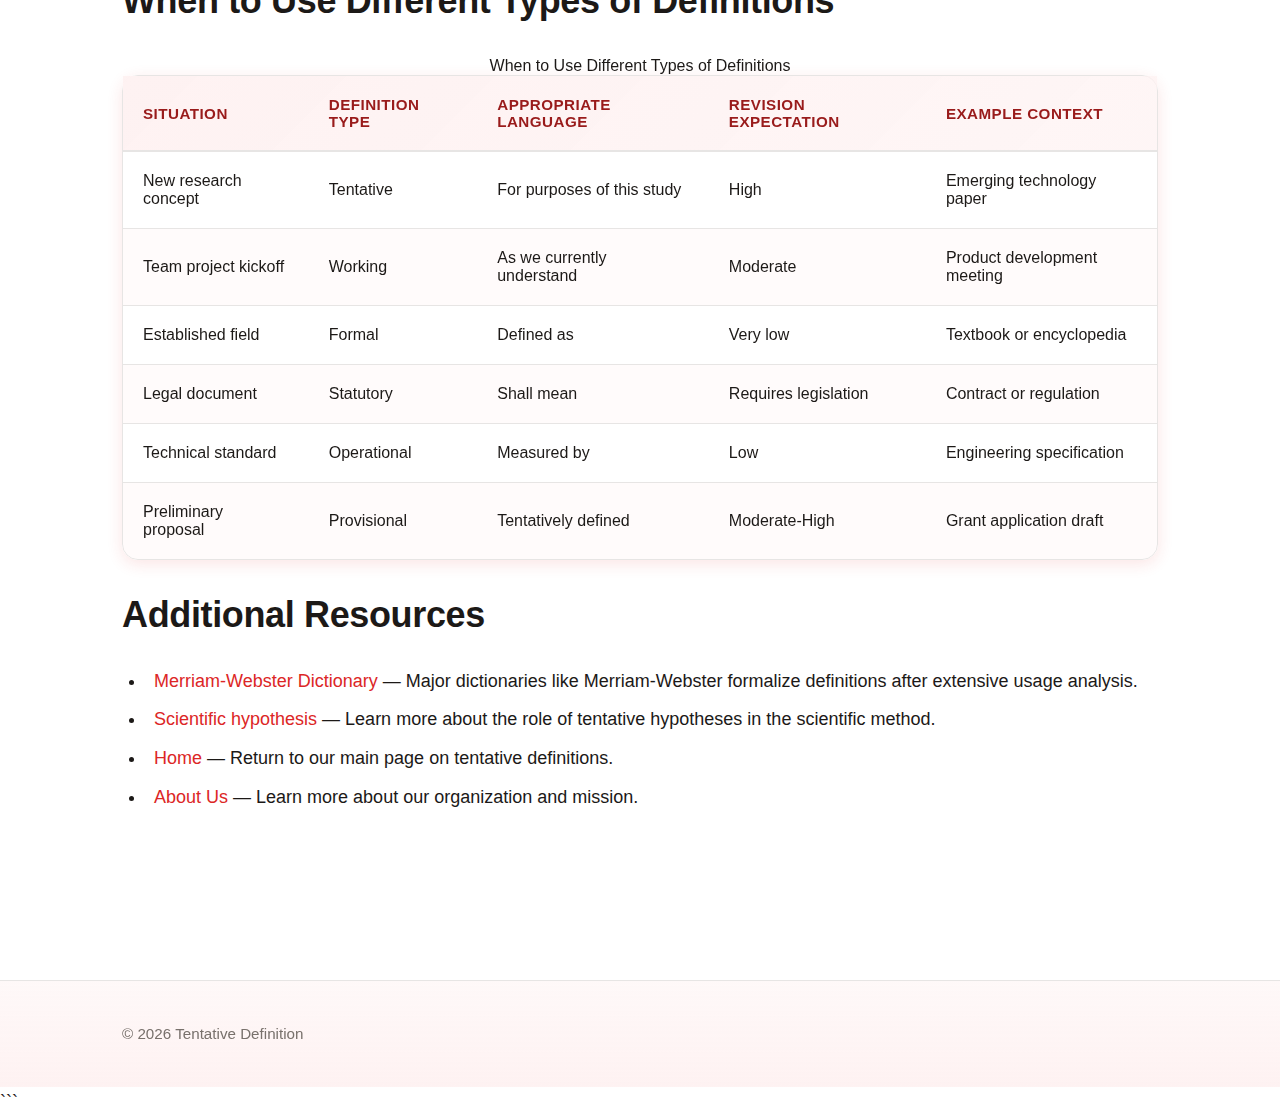
<file: faq.html>
```html
<!DOCTYPE html>
<html lang="en-US">
<head><script>if(location.hostname==="tentativedefinition-xyz.pages.dev"){location.replace("https://tentativedefinition.xyz"+location.pathname+location.search)}</script>
<meta charset="UTF-8">
<meta name="viewport" content="width=device-width, initial-scale=1.0">
<title>Tentative Definition FAQ: Common Questions Answered</title>
<meta name="description" content="Find answers to frequently asked questions about tentative definitions, tentative start dates, tentative hypotheses, and how to use provisional language effectively.">
<link rel="canonical" href="https://tentativedefinition.xyz/faq">
<link rel="stylesheet" href="style.css">
</head>
<body>
<header class="site-header">
<div class="container">
<a href="/">Tentative Definition</a>
<nav class="site-nav">
<ul>
<li><a href="/">Home</a></li>
<li><a href="/faq" aria-current="page">FAQ</a></li>
<li><a href="/about-us">About Us</a></li>
</ul>
</nav>
</div>
</header>
<div class="container">
<nav class="breadcrumbs">
<a href="/">Home</a> > FAQ
</nav>
</div>
<main class="site-main">
<div class="container">
<h1>Frequently Asked Questions About Tentative Definitions</h1>
<p>Understanding tentative definitions and their applications can significantly improve your communication in academic, professional, and scientific contexts. These questions address the most common concerns people have when encountering tentative language and provisional explanations.</p>
<p>The concept of tentativeness permeates many aspects of modern knowledge work. From project planning to scientific research, acknowledging uncertainty while maintaining forward progress represents a valuable skill. These answers draw on linguistic research, professional standards, and practical experience to provide actionable guidance.</p>
<section>
<details>
<summary>What is a tentative definition?</summary>
<p>A tentative definition is a preliminary or provisional explanation of a term or concept that may be refined or changed as more information becomes available. It serves as a working definition until a more precise or complete understanding is developed. These definitions appear frequently in research contexts where concepts are still emerging or where complete information remains unavailable. For example, when COVID-19 first appeared in late 2019, health organizations provided tentative definitions of transmission mechanisms that evolved as epidemiological data accumulated. Tentative definitions explicitly acknowledge their provisional status, distinguishing them from established definitions in standard reference works.</p>
</details>
<details>
<summary>When should you use a tentative definition?</summary>
<p>You should use a tentative definition when dealing with new concepts, emerging fields of study, or situations where complete information is not yet available. It's particularly useful in research, academic writing, and early stages of problem-solving. Tentative definitions work well when introducing novel terminology to colleagues, establishing shared understanding within project teams, or documenting evolving concepts in technical documentation. They also prove valuable when synthesizing information from multiple sources that don't yet offer consensus. The key criterion is whether your understanding might reasonably change with additional evidence or perspective. If you expect refinement, explicitly marking your definition as tentative maintains intellectual honesty and invites constructive feedback.</p>
</details>
<details>
<summary>How does a tentative definition differ from a formal definition?</summary>
<p>A tentative definition is provisional and subject to change, while a formal definition is established, precise, and widely accepted. Tentative definitions acknowledge uncertainty and allow for future modifications based on new evidence or understanding. Formal definitions typically appear in dictionaries, standards documents, and authoritative references after extensive vetting. The Oxford English Dictionary, for instance, includes formal definitions developed through systematic analysis of usage patterns across decades. Tentative definitions, by contrast, represent current best understanding without claiming finality. In practice, tentative definitions may include qualifiers like 'for the purposes of this study' or 'as currently understood,' while formal definitions present themselves as authoritative statements. The transition from tentative to formal typically requires peer review, consensus building, and demonstrated stability across contexts.</p>
</details>
<details>
<summary>What does tentative start date mean in a job offer?</summary>
<p>A tentative start date in a job offer indicates a projected first day of employment that remains subject to confirmation pending completion of pre-employment requirements. These requirements typically include background checks, reference verification, drug screening, and paperwork processing. According to the Society for Human Resource Management, tentative start dates protect both employers and candidates from premature commitments. Employers avoid onboarding costs if a candidate fails background screening, while candidates can continue job searching until formal confirmation arrives. The confirmation timeline typically ranges from 3 to 7 days before the tentative date, though this varies by industry and position sensitivity. Government positions and roles requiring security clearances often have longer confirmation periods. Candidates should avoid making irreversible commitments like relocating or resigning from current positions until receiving written confirmation that the tentative date has become definite.</p>
</details>
<details>
<summary>What is a tentative thesis statement?</summary>
<p>A tentative thesis statement is a preliminary argument or main claim that a writer develops during the early stages of research and writing. Unlike a final thesis that represents a writer's definitive position, a tentative thesis serves as a working hypothesis that guides initial research and may be revised as understanding deepens. Writing instructors at institutions like Harvard and Stanford recommend developing tentative theses early in the research process to provide direction without premature commitment to a specific argument. This approach allows writers to remain open to evidence that might challenge or refine their initial position. A tentative thesis might begin with phrases like 'This paper will explore whether' or 'Evidence suggests that,' indicating its provisional nature. As research progresses and evidence accumulates, writers refine their tentative thesis into a more confident, specific claim. This iterative process produces stronger arguments than committing prematurely to a position before adequate research.</p>
</details>
<details>
<summary>How do scientists use tentative hypotheses?</summary>
<p>Scientists use tentative hypotheses as testable predictions about relationships between variables that guide experimental design and data collection. The scientific method explicitly treats hypotheses as provisional statements that empirical evidence will either support or refute. According to the <a href="https://www.nsf.gov/">National Science Foundation</a>, a well-formed hypothesis must be falsifiable—meaning evidence could potentially prove it wrong. This tentativeness distinguishes science from dogma by maintaining openness to contrary evidence. Researchers typically develop multiple tentative hypotheses and use experimental results to eliminate those inconsistent with observations. For example, medical researchers testing a new drug might hypothesize tentatively that it reduces symptoms by a specific mechanism. Clinical trials then test this hypothesis across diverse populations. If results contradict the tentative hypothesis, researchers revise their understanding rather than dismissing the evidence. This self-correcting process, built on tentative rather than absolute claims, has proven remarkably effective at generating reliable knowledge about the natural world.</p>
</details>
<details>
<summary>What is tentative language and why do academics use it?</summary>
<p>Tentative language, also called hedging, consists of words and phrases that express appropriate caution about claims, such as 'may,' 'might,' 'suggests,' 'appears to,' and 'possibly.' Academics use tentative language to avoid overstating findings, acknowledge limitations in data or methodology, and maintain intellectual humility. Research published in Applied Linguistics found that tentative language appears in approximately 73% of discussion sections in peer-reviewed articles. This linguistic strategy serves multiple purposes: it protects researchers from criticism if subsequent studies contradict their findings, it invites further investigation by framing conclusions as provisional, and it accurately represents the probabilistic nature of empirical evidence. The <a href="https://www.apa.org/">American Psychological Association</a> and other professional organizations explicitly recommend tentative phrasing when discussing implications and applications. However, excessive hedging can undermine credibility by making writers appear uncertain about well-supported findings. Effective academic writing balances appropriate tentativeness with confidence where evidence justifies stronger claims.</p>
</details>
<details>
<summary>Can tentative definitions become permanent?</summary>
<p>Yes, tentative definitions frequently become permanent formal definitions through a process of validation, consensus building, and widespread adoption. This transition typically occurs when a concept stabilizes, evidence accumulates, and communities of practice reach agreement on precise meaning. The term 'smartphone' provides a clear example: early definitions in the late 1990s were tentative as the category emerged, but by 2010, formal definitions appeared in major dictionaries reflecting consensus about essential features like touchscreens, mobile operating systems, and internet connectivity. Academic fields formalize tentative definitions through peer review and citation patterns. When researchers consistently use a term with similar meaning across multiple publications, that usage crystallizes into accepted definition. Professional organizations like IEEE and ISO accelerate this process by publishing standards documents that transform tentative working definitions into authoritative references. The timeline varies considerably—some definitions stabilize within months while others remain tentative for decades. Understanding this process helps clarify the relationship between our <a href="/">homepage content on tentative definitions</a> and the broader knowledge development ecosystem.</p>
</details>
</section>
<section>
<h2>When to Use Different Types of Definitions</h2>
<table>
<caption>When to Use Different Types of Definitions</caption>
<thead>
<tr>
<th>Situation</th>
<th>Definition Type</th>
<th>Appropriate Language</th>
<th>Revision Expectation</th>
<th>Example Context</th>
</tr>
</thead>
<tbody>
<tr>
<td>New research concept</td>
<td>Tentative</td>
<td>For purposes of this study</td>
<td>High</td>
<td>Emerging technology paper</td>
</tr>
<tr>
<td>Team project kickoff</td>
<td>Working</td>
<td>As we currently understand</td>
<td>Moderate</td>
<td>Product development meeting</td>
</tr>
<tr>
<td>Established field</td>
<td>Formal</td>
<td>Defined as</td>
<td>Very low</td>
<td>Textbook or encyclopedia</td>
</tr>
<tr>
<td>Legal document</td>
<td>Statutory</td>
<td>Shall mean</td>
<td>Requires legislation</td>
<td>Contract or regulation</td>
</tr>
<tr>
<td>Technical standard</td>
<td>Operational</td>
<td>Measured by</td>
<td>Low</td>
<td>Engineering specification</td>
</tr>
<tr>
<td>Preliminary proposal</td>
<td>Provisional</td>
<td>Tentatively defined</td>
<td>Moderate-High</td>
<td>Grant application draft</td>
</tr>
</tbody>
</table>
</section>
<section>
<h2>Additional Resources</h2>
<ul>
<li><a href="https://www.merriam-webster.com/">Merriam-Webster Dictionary</a> — Major dictionaries like Merriam-Webster formalize definitions after extensive usage analysis.</li>
<li><a href="https://en.wikipedia.org/wiki/Hypothesis">Scientific hypothesis</a> — Learn more about the role of tentative hypotheses in the scientific method.</li>
<li><a href="/">Home</a> — Return to our main page on tentative definitions.</li>
<li><a href="/about-us">About Us</a> — Learn more about our organization and mission.</li>
</ul>
</section>
</div>
</main>
<footer class="site-footer">
<div class="container">
<p>&copy; 2026 Tentative Definition</p>
</div>
</footer>
<script type="application/ld+json">
{
  "@context": "https://schema.org",
  "@type": "FAQPage",
  "mainEntity": [
    {
      "@type": "Question",
      "name": "What is a tentative definition?",
      "acceptedAnswer": {
        "@type": "Answer",
        "text": "A tentative definition is a preliminary or provisional explanation of a term or concept that may be refined or changed as more information becomes available. It serves as a working definition until a more precise or complete understanding is developed. These definitions appear frequently in research contexts where concepts are still emerging or where complete information remains unavailable. For example, when COVID-19 first appeared in late 2019, health organizations provided tentative definitions of transmission mechanisms that evolved as epidemiological data accumulated. Tentative definitions explicitly acknowledge their provisional status, distinguishing them from established definitions in standard reference works."
      }
    },
    {
      "@type": "Question",
      "name": "When should you use a tentative definition?",
      "acceptedAnswer": {
        "@type": "Answer",
        "text": "You should use a tentative definition when dealing with new concepts, emerging fields of study, or situations where complete information is not yet available. It's particularly useful in research, academic writing, and early stages of problem-solving. Tentative definitions work well when introducing novel terminology to colleagues, establishing shared understanding within project teams, or documenting evolving concepts in technical documentation. They also prove valuable when synthesizing information from multiple sources that don't yet offer consensus. The key criterion is whether your understanding might reasonably change with additional evidence or perspective. If you expect refinement, explicitly marking your definition as tentative maintains intellectual honesty and invites constructive feedback."
      }
    },
    {
      "@type": "Question",
      "name": "How does a tentative definition differ from a formal definition?",
      "acceptedAnswer": {
        "@type": "Answer",
        "text": "A tentative definition is provisional and subject to change, while a formal definition is established, precise, and widely accepted. Tentative definitions acknowledge uncertainty and allow for future modifications based on new evidence or understanding. Formal definitions typically appear in dictionaries, standards documents, and authoritative references after extensive vetting. The Oxford English Dictionary, for instance, includes formal definitions developed through systematic analysis of usage patterns across decades. Tentative definitions, by contrast, represent current best understanding without claiming finality. In practice, tentative definitions may include qualifiers like 'for the purposes of this study' or 'as currently understood,' while formal definitions present themselves as authoritative statements. The transition from tentative to formal typically requires peer review, consensus building, and demonstrated stability across contexts."
      }
    },
    {
      "@type": "Question",
      "name": "What does tentative start date mean in a job offer?",
      "acceptedAnswer": {
        "@type": "Answer",
        "text": "A tentative start date in a job offer indicates a projected first day of employment that remains subject to confirmation pending completion of pre-employment requirements. These requirements typically include background checks, reference verification, drug screening, and paperwork processing. According to the Society for Human Resource Management, tentative start dates protect both employers and candidates from premature commitments. Employers avoid onboarding costs if a candidate fails background screening, while candidates can continue job searching until formal confirmation arrives. The confirmation timeline typically ranges from 3 to 7 days before the tentative date, though this varies by industry and position sensitivity. Government positions and roles requiring security clearances often have longer confirmation periods. Candidates should avoid making irreversible commitments like relocating or resigning from current positions until receiving written confirmation that the tentative date has become definite."
      }
    },
    {
      "@type": "Question",
      "name": "What is a tentative thesis statement?",
      "acceptedAnswer": {
        "@type": "Answer",
        "text": "A tentative thesis statement is a preliminary argument or main claim that a writer develops during the early stages of research and writing. Unlike a final thesis that represents a writer's definitive position, a tentative thesis serves as a working hypothesis that guides initial research and may be revised as understanding deepens. Writing instructors at institutions like Harvard and Stanford recommend developing tentative theses early in the research process to provide direction without premature commitment to a specific argument. This approach allows writers to remain open to evidence that might challenge or refine their initial position. A tentative thesis might begin with phrases like 'This paper will explore whether' or 'Evidence suggests that,' indicating its provisional nature. As research progresses and evidence accumulates, writers refine their tentative thesis into a more confident, specific claim. This iterative process produces stronger arguments than committing prematurely to a position before adequate research."
      }
    },
    {
      "@type": "Question",
      "name": "How do scientists use tentative hypotheses?",
      "acceptedAnswer": {
        "@type": "Answer",
        "text": "Scientists use tentative hypotheses as testable predictions about relationships between variables that guide experimental design and data collection. The scientific method explicitly treats hypotheses as provisional statements that empirical evidence will either support or refute. According to the National Science Foundation, a well-formed hypothesis must be falsifiable—meaning evidence could potentially prove it wrong. This tentativeness distinguishes science from dogma by maintaining openness to contrary evidence. Researchers typically develop multiple tentative hypotheses and use experimental results to eliminate those inconsistent with observations. For example, medical researchers testing a new drug might hypothesize tentatively that it reduces symptoms by a specific mechanism. Clinical trials then test this hypothesis across diverse populations. If results contradict the tentative hypothesis, researchers revise their understanding rather than dismissing the evidence. This self-correcting process, built on tentative rather than absolute claims, has proven remarkably effective at generating reliable knowledge about the natural world."
      }
    },
    {
      "@type": "Question",
      "name": "What is tentative language and why do academics use it?",
      "acceptedAnswer": {
        "@type": "Answer",
        "text": "Tentative language, also called hedging, consists of words and phrases that express appropriate caution about claims, such as 'may,' 'might,' 'suggests,' 'appears to,' and 'possibly.' Academics use tentative language to avoid overstating findings, acknowledge limitations in data or methodology, and maintain intellectual humility. Research published in Applied Linguistics found that tentative language appears in approximately 73% of discussion sections in peer-reviewed articles. This linguistic strategy serves multiple purposes: it protects researchers from criticism if subsequent studies contradict their findings, it invites further investigation by framing conclusions as provisional, and it accurately represents the probabilistic nature of empirical evidence. The American Psychological Association and other professional organizations explicitly recommend tentative phrasing when discussing implications and applications. However, excessive hedging can undermine credibility by making writers appear uncertain about well-supported findings. Effective academic writing balances appropriate tentativeness with confidence where evidence justifies stronger claims."
      }
    },
    {
      "@type": "Question",
      "name": "Can tentative definitions become permanent?",
      "acceptedAnswer": {
        "@type": "Answer",
        "text": "Yes, tentative definitions frequently become permanent formal definitions through a process of validation, consensus building, and widespread adoption. This transition typically occurs when a concept stabilizes, evidence accumulates, and communities of practice reach agreement on precise meaning. The term 'smartphone' provides a clear example: early definitions in the late 1990s were tentative as the category emerged, but by 2010, formal definitions appeared in major dictionaries reflecting consensus about essential features like touchscreens, mobile operating systems, and internet connectivity. Academic fields formalize tentative definitions through peer review and citation patterns. When researchers consistently use a term with similar meaning across multiple publications, that usage crystallizes into accepted definition. Professional organizations like IEEE and ISO accelerate this process by publishing standards documents that transform tentative working definitions into authoritative references. The timeline varies considerably—some definitions stabilize within months while others remain tentative for decades. Understanding this process helps clarify the relationship between our homepage content on tentative definitions and the broader knowledge development ecosystem."
      }
    }
  ]
}
</script>
</body>
</html>
```
</file>
<file: style.css>
* {
  box-sizing: border-box;
  margin: 0;
  padding: 0;
}

:root {
  --color-primary: #dc2626;
  --color-secondary: #991b1b;
  --color-accent: #fca5a5;
  --color-bg: #ffffff;
  --color-surface: #fef2f2;
  --color-text: #1c1917;
  --color-text-muted: #78716c;
  --color-border: #e7e5e4;
  --font-main: 'Trebuchet MS', 'Lucida Sans', 'Lucida Grande', sans-serif;
  --max-width: 1100px;
  --radius: 16px;
  --radius-sm: 8px;
  --radius-lg: 24px;
  --shadow-sm: 0 2px 8px rgba(220, 38, 38, 0.08);
  --shadow-md: 0 4px 16px rgba(220, 38, 38, 0.12);
  --shadow-lg: 0 8px 32px rgba(220, 38, 38, 0.16);
  --transition: 0.2s ease;
}

body {
  font-family: var(--font-main);
  font-size: 16px;
  line-height: 1.7;
  color: var(--color-text);
  background-color: var(--color-bg);
  background-image: radial-gradient(circle at 20% 50%, rgba(252, 165, 165, 0.15) 0%, transparent 50%),
                    radial-gradient(circle at 80% 80%, rgba(220, 38, 38, 0.08) 0%, transparent 50%);
  background-attachment: fixed;
  min-height: 100vh;
  display: flex;
  flex-direction: column;
}

h1, h2, h3, h4, h5, h6 {
  font-weight: 700;
  line-height: 1.3;
  margin-bottom: 0.75em;
  color: var(--color-text);
}

h1 {
  font-size: 2.5rem;
  letter-spacing: -0.02em;
}

h2 {
  font-size: 2rem;
  letter-spacing: -0.01em;
}

h3 {
  font-size: 1.5rem;
}

h4 {
  font-size: 1.25rem;
}

h5 {
  font-size: 1.125rem;
}

h6 {
  font-size: 1rem;
  color: var(--color-text-muted);
  text-transform: uppercase;
  letter-spacing: 0.05em;
}

p {
  margin-bottom: 1.25em;
}

a {
  color: var(--color-primary);
  text-decoration: none;
  transition: color var(--transition), background-color var(--transition);
  border-radius: 4px;
  position: relative;
}

a:hover {
  color: var(--color-secondary);
}

a:focus-visible {
  outline: 2px solid var(--color-primary);
  outline-offset: 2px;
}

strong {
  font-weight: 700;
  color: var(--color-text);
}

em {
  font-style: italic;
  color: var(--color-text-muted);
}

blockquote {
  margin: 2em 0;
  padding: 1.5em 1.5em 1.5em 2em;
  background: linear-gradient(135deg, var(--color-surface) 0%, rgba(254, 242, 242, 0.5) 100%);
  border-left: 4px solid var(--color-primary);
  border-radius: var(--radius-sm);
  box-shadow: var(--shadow-sm);
  font-style: italic;
  color: var(--color-text-muted);
  backdrop-filter: blur(10px);
}

blockquote p:last-child {
  margin-bottom: 0;
}

::selection {
  background-color: var(--color-accent);
  color: var(--color-secondary);
}

.container {
  max-width: var(--max-width);
  margin: 0 auto;
  padding: 0 1.5rem;
  width: 100%;
}

.site-header {
  background: rgba(255, 255, 255, 0.85);
  backdrop-filter: blur(20px);
  border-bottom: 1px solid var(--color-border);
  box-shadow: var(--shadow-sm);
  position: sticky;
  top: 0;
  z-index: 100;
  padding: 1.25rem 0;
}

.site-header .container {
  display: flex;
  justify-content: space-between;
  align-items: center;
  flex-wrap: wrap;
  gap: 1rem;
}

.site-header h1 {
  font-size: 1.5rem;
  margin: 0;
  color: var(--color-secondary);
  text-shadow: 0 2px 8px rgba(220, 38, 38, 0.1);
}

.site-header a {
  color: var(--color-secondary);
}

.site-header a:hover {
  color: var(--color-primary);
}

.site-nav {
  display: flex;
  gap: 0.5rem;
  flex-wrap: wrap;
  align-items: center;
}

.site-nav a {
  padding: 0.5rem 1rem;
  border-radius: var(--radius-sm);
  font-weight: 600;
  transition: background-color var(--transition), color var(--transition), box-shadow var(--transition);
  color: var(--color-text);
}

.site-nav a:hover {
  background-color: var(--color-surface);
  color: var(--color-primary);
  box-shadow: var(--shadow-sm);
}

.site-nav a:focus-visible {
  background-color: var(--color-surface);
  box-shadow: 0 0 0 2px var(--color-primary);
}

.site-main {
  flex: 1;
  padding: 3rem 0;
  display: grid;
  gap: 2rem;
}

.site-footer {
  background: linear-gradient(180deg, rgba(254, 242, 242, 0.5) 0%, var(--color-surface) 100%);
  border-top: 1px solid var(--color-border);
  padding: 2.5rem 0;
  margin-top: 4rem;
  backdrop-filter: blur(10px);
}

.site-footer .container {
  display: grid;
  gap: 1.5rem;
  text-align: center;
}

.site-footer p {
  margin: 0;
  color: var(--color-text-muted);
  font-size: 0.95rem;
}

.site-footer a {
  color: var(--color-primary);
  font-weight: 600;
  padding: 0.25rem 0.5rem;
}

.breadcrumbs {
  display: flex;
  flex-wrap: wrap;
  gap: 0.5rem;
  align-items: center;
  padding: 1rem 0;
  font-size: 0.9rem;
  color: var(--color-text-muted);
}

.breadcrumbs a {
  color: var(--color-text-muted);
  padding: 0.25rem 0.5rem;
  border-radius: var(--radius-sm);
}

.breadcrumbs a:hover {
  color: var(--color-primary);
  background-color: var(--color-surface);
}

.breadcrumbs span {
  color: var(--color-border);
}

.card {
  background: rgba(255, 255, 255, 0.9);
  backdrop-filter: blur(16px);
  border: 1px solid var(--color-border);
  border-radius: var(--radius);
  padding: 2rem;
  box-shadow: var(--shadow-md);
  transition: box-shadow var(--transition), transform var(--transition), border-color var(--transition);
  position: relative;
  overflow: hidden;
}

.card::before {
  content: '';
  position: absolute;
  top: 0;
  left: 0;
  right: 0;
  height: 4px;
  background: linear-gradient(90deg, var(--color-primary) 0%, var(--color-accent) 100%);
  opacity: 0;
  transition: opacity var(--transition);
}

.card:hover {
  box-shadow: var(--shadow-lg);
  transform: translateY(-2px);
  border-color: var(--color-accent);
}

.card:hover::before {
  opacity: 1;
}

.card h2, .card h3 {
  color: var(--color-secondary);
  margin-top: 0;
}

.card p:last-child {
  margin-bottom: 0;
}

table {
  width: 100%;
  border-collapse: separate;
  border-spacing: 0;
  margin: 2rem 0;
  background: rgba(255, 255, 255, 0.9);
  backdrop-filter: blur(10px);
  border-radius: var(--radius);
  overflow: hidden;
  box-shadow: var(--shadow-md);
  border: 1px solid var(--color-border);
}

thead {
  background: linear-gradient(135deg, var(--color-surface) 0%, rgba(254, 242, 242, 0.7) 100%);
}

th {
  padding: 1rem;
  text-align: left;
  font-weight: 700;
  color: var(--color-secondary);
  border-bottom: 2px solid var(--color-border);
  font-size: 0.95rem;
  text-transform: uppercase;
  letter-spacing: 0.03em;
}

td {
  padding: 1rem;
  border-bottom: 1px solid var(--color-border);
  transition: background-color var(--transition);
}

tbody tr {
  transition: background-color var(--transition);
}

tbody tr:nth-child(even) {
  background-color: rgba(254, 242, 242, 0.3);
}

tbody tr:hover {
  background-color: var(--color-surface);
}

tbody tr:last-child td {
  border-bottom: none;
}

details {
  margin: 1.5rem 0;
  background: rgba(255, 255, 255, 0.95);
  backdrop-filter: blur(12px);
  border: 1px solid var(--color-border);
  border-radius: var(--radius);
  box-shadow: var(--shadow-sm);
  overflow: hidden;
  transition: box-shadow var(--transition);
}

details:hover {
  box-shadow: var(--shadow-md);
}

details[open] {
  border-color: var(--color-accent);
}

summary {
  padding: 1.25rem 1.5rem;
  cursor: pointer;
  font-weight: 600;
  color: var(--color-secondary);
  background: linear-gradient(135deg, var(--color-surface) 0%, transparent 100%);
  transition: background-color var(--transition), color var(--transition);
  list-style: none;
  position: relative;
  user-select: none;
}

summary::-webkit-details-marker {
  display: none;
}

summary::after {
  content: '+';
  position: absolute;
  right: 1.5rem;
  top: 50%;
  transform: translateY(-50%);
  font-size: 1.5rem;
  color: var(--color-primary);
  transition: transform var(--transition);
}

details[open] summary::after {
  content: '−';
  transform: translateY(-50%) rotate(180deg);
}

summary:hover {
  background: var(--color-surface);
  color: var(--color-primary);
}

summary:focus-visible {
  outline: 2px solid var(--color-primary);
  outline-offset: -2px;
}

details > *:not(summary) {
  padding: 1.5rem;
  animation: slideDown 0.2s ease;
}

@keyframes slideDown {
  from {
    opacity: 0;
    transform: translateY(-10px);
  }
  to {
    opacity: 1;
    transform: translateY(0);
  }
}

button, .button {
  display: inline-block;
  padding: 0.75rem 1.5rem;
  background: linear-gradient(135deg, var(--color-primary) 0%, var(--color-secondary) 100%);
  color: white;
  border: none;
  border-radius: var(--radius-sm);
  font-family: var(--font-main);
  font-size: 1rem;
  font-weight: 600;
  cursor: pointer;
  box-shadow: var(--shadow-sm);
  transition: box-shadow var(--transition), transform var(--transition);
  text-align: center;
}

button:hover, .button:hover {
  box-shadow: var(--shadow-md);
  transform: translateY(-1px);
  color: white;
}

button:active, .button:active {
  transform: translateY(0);
}

button:focus-visible, .button:focus-visible {
  outline: 2px solid var(--color-primary);
  outline-offset: 2px;
}

input, textarea, select {
  width: 100%;
  padding: 0.75rem 1rem;
  border: 1px solid var(--color-border);
  border-radius: var(--radius-sm);
  font-family: var(--font-main);
  font-size: 1rem;
  background: rgba(255, 255, 255, 0.9);
  backdrop-filter: blur(10px);
  transition: border-color var(--transition), box-shadow var(--transition);
  color: var(--color-text);
}

input:hover, textarea:hover, select:hover {
  border-color: var(--color-accent);
}

input:focus, textarea:focus, select:focus {
  outline: none;
  border-color: var(--color-primary);
  box-shadow: 0 0 0 3px rgba(220, 38, 38, 0.1);
}

label {
  display: block;
  margin-bottom: 0.5rem;
  font-weight: 600;
  color: var(--color-text);
}

code {
  font-family: 'Courier New', monospace;
  background: var(--color-surface);
  padding: 0.2em 0.4em;
  border-radius: 4px;
  font-size: 0.9em;
  color: var(--color-secondary);
  border: 1px solid var(--color-border);
}

pre {
  background: var(--color-surface);
  padding: 1.5rem;
  border-radius: var(--radius-sm);
  overflow-x: auto;
  margin: 1.5rem 0;
  border: 1px solid var(--color-border);
  box-shadow: var(--shadow-sm);
}

pre code {
  background: none;
  border: none;
  padding: 0;
}

ul, ol {
  margin: 1rem 0 1.5rem 1.5rem;
}

li {
  margin: 0.5rem 0;
  padding-left: 0.5rem;
}

hr {
  border: none;
  height: 1px;
  background: linear-gradient(90deg, transparent, var(--color-border), transparent);
  margin: 3rem 0;
}

img {
  max-width: 100%;
  height: auto;
  border-radius: var(--radius-sm);
  box-shadow: var(--shadow-sm);
}

@media (min-width: 768px) {
  h1 {
    font-size: 3rem;
  }

  h2 {
    font-size: 2.25rem;
  }

  h3 {
    font-size: 1.75rem;
  }

  .site-header .container {
    flex-wrap: nowrap;
  }

  .site-main {
    padding: 4rem 0;
  }

  .site-footer .container {
    grid-template-columns: repeat(auto-fit, minmax(250px, 1fr));
    text-align: left;
  }

  .card {
    padding: 2.5rem;
  }

  table {
    font-size: 1rem;
  }

  th, td {
    padding: 1.25rem;
  }
}

@media (min-width: 1024px) {
  body {
    font-size: 18px;
  }

  h1 {
    font-size: 3.5rem;
  }

  .container {
    padding: 0 2rem;
  }

  .site-header {
    padding: 1.5rem 0;
  }

  .site-main {
    padding: 5rem 0;
  }

  .site-nav {
    gap: 1rem;
  }

  .site-nav a {
    padding: 0.625rem 1.25rem;
  }

  .card {
    padding: 3rem;
  }

  details > *:not(summary) {
    padding: 2rem;
  }
}

@media (prefers-reduced-motion: reduce) {
  *, *::before, *::after {
    animation-duration: 0.01ms !important;
    animation-iteration-count: 1 !important;
    transition-duration: 0.01ms !important;
  }
}

@media print {
  body {
    background: white;
    color: black;
  }

  .site-header, .site-nav, .site-footer, .breadcrumbs {
    display: none;
  }

  .site-main {
    padding: 0;
  }

  .container {
    max-width: 100%;
    padding: 0;
  }

  .card {
    box-shadow: none;
    border: 1px solid #ccc;
    page-break-inside: avoid;
  }

  a {
    text-decoration: underline;
    color: black;
  }

  a[href^="http"]::after {
    content: " (" attr(href) ")";
    font-size: 0.8em;
  }
}
</file>
